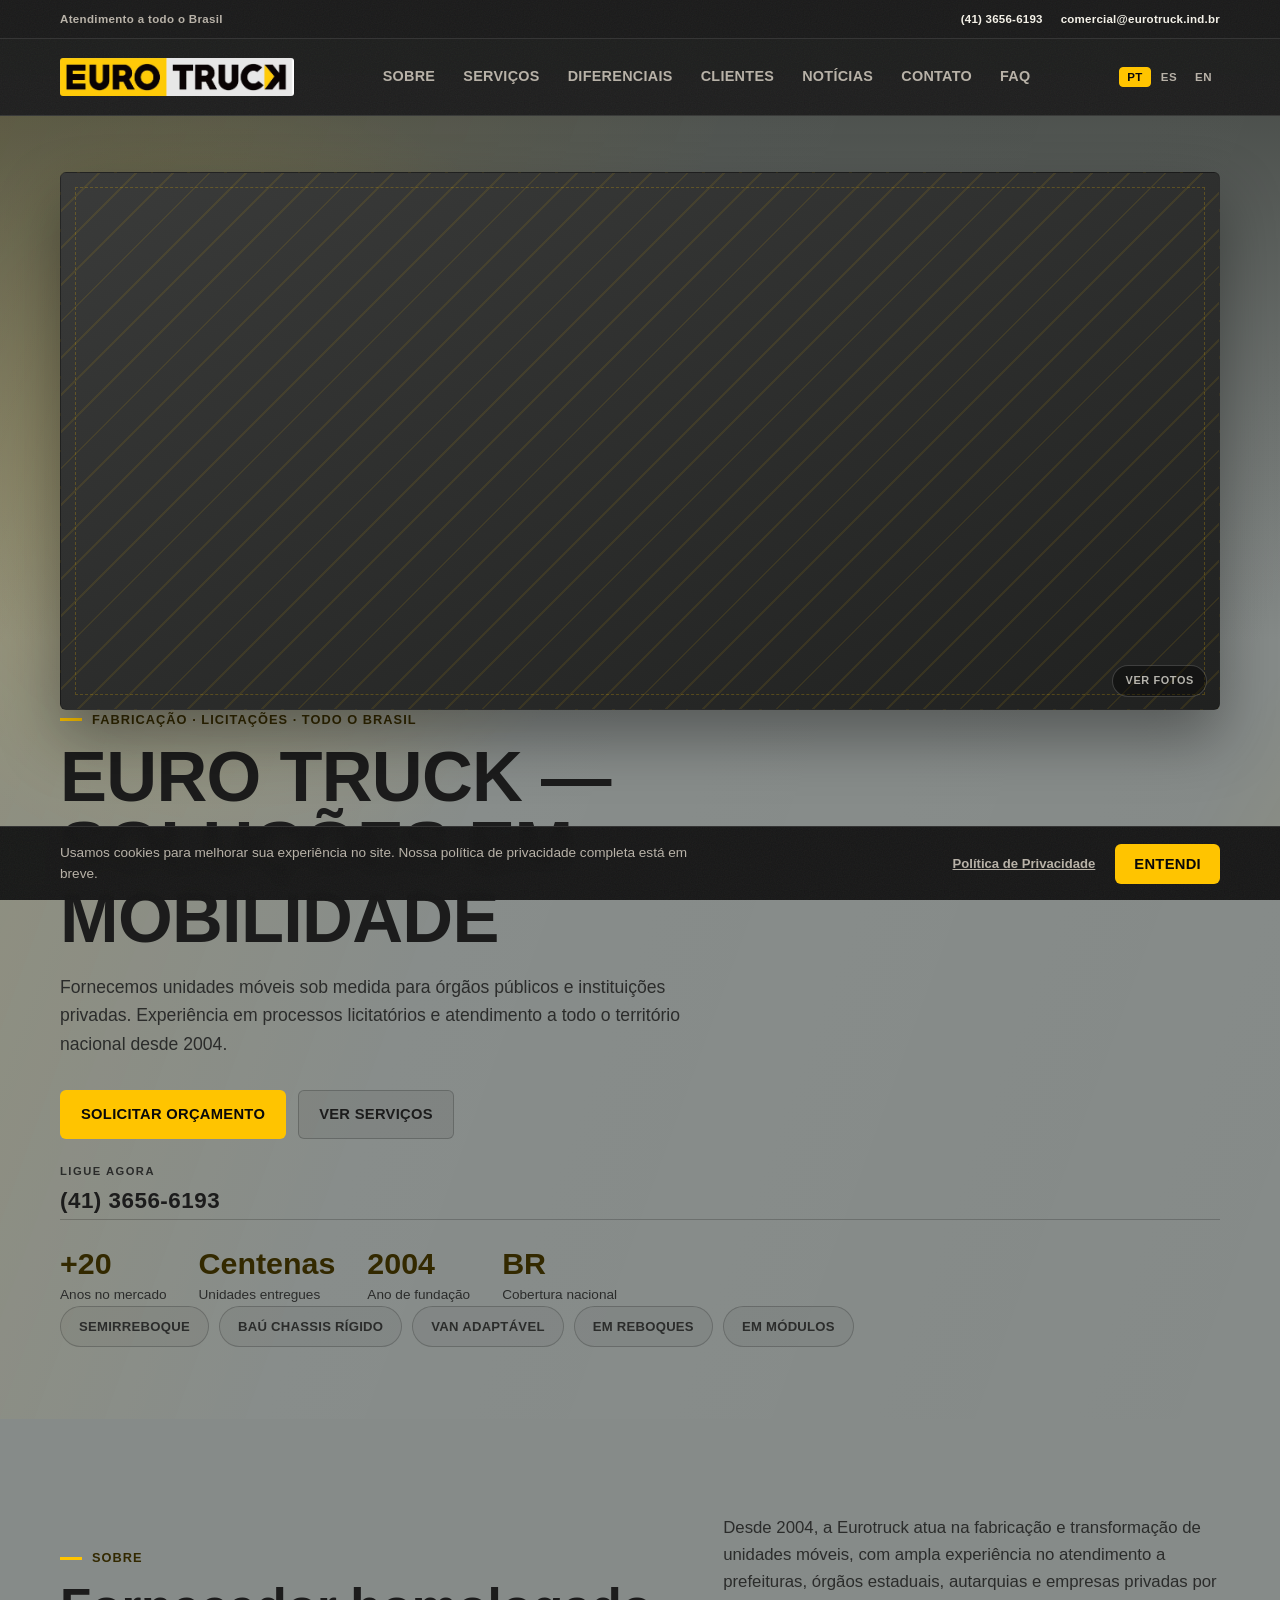
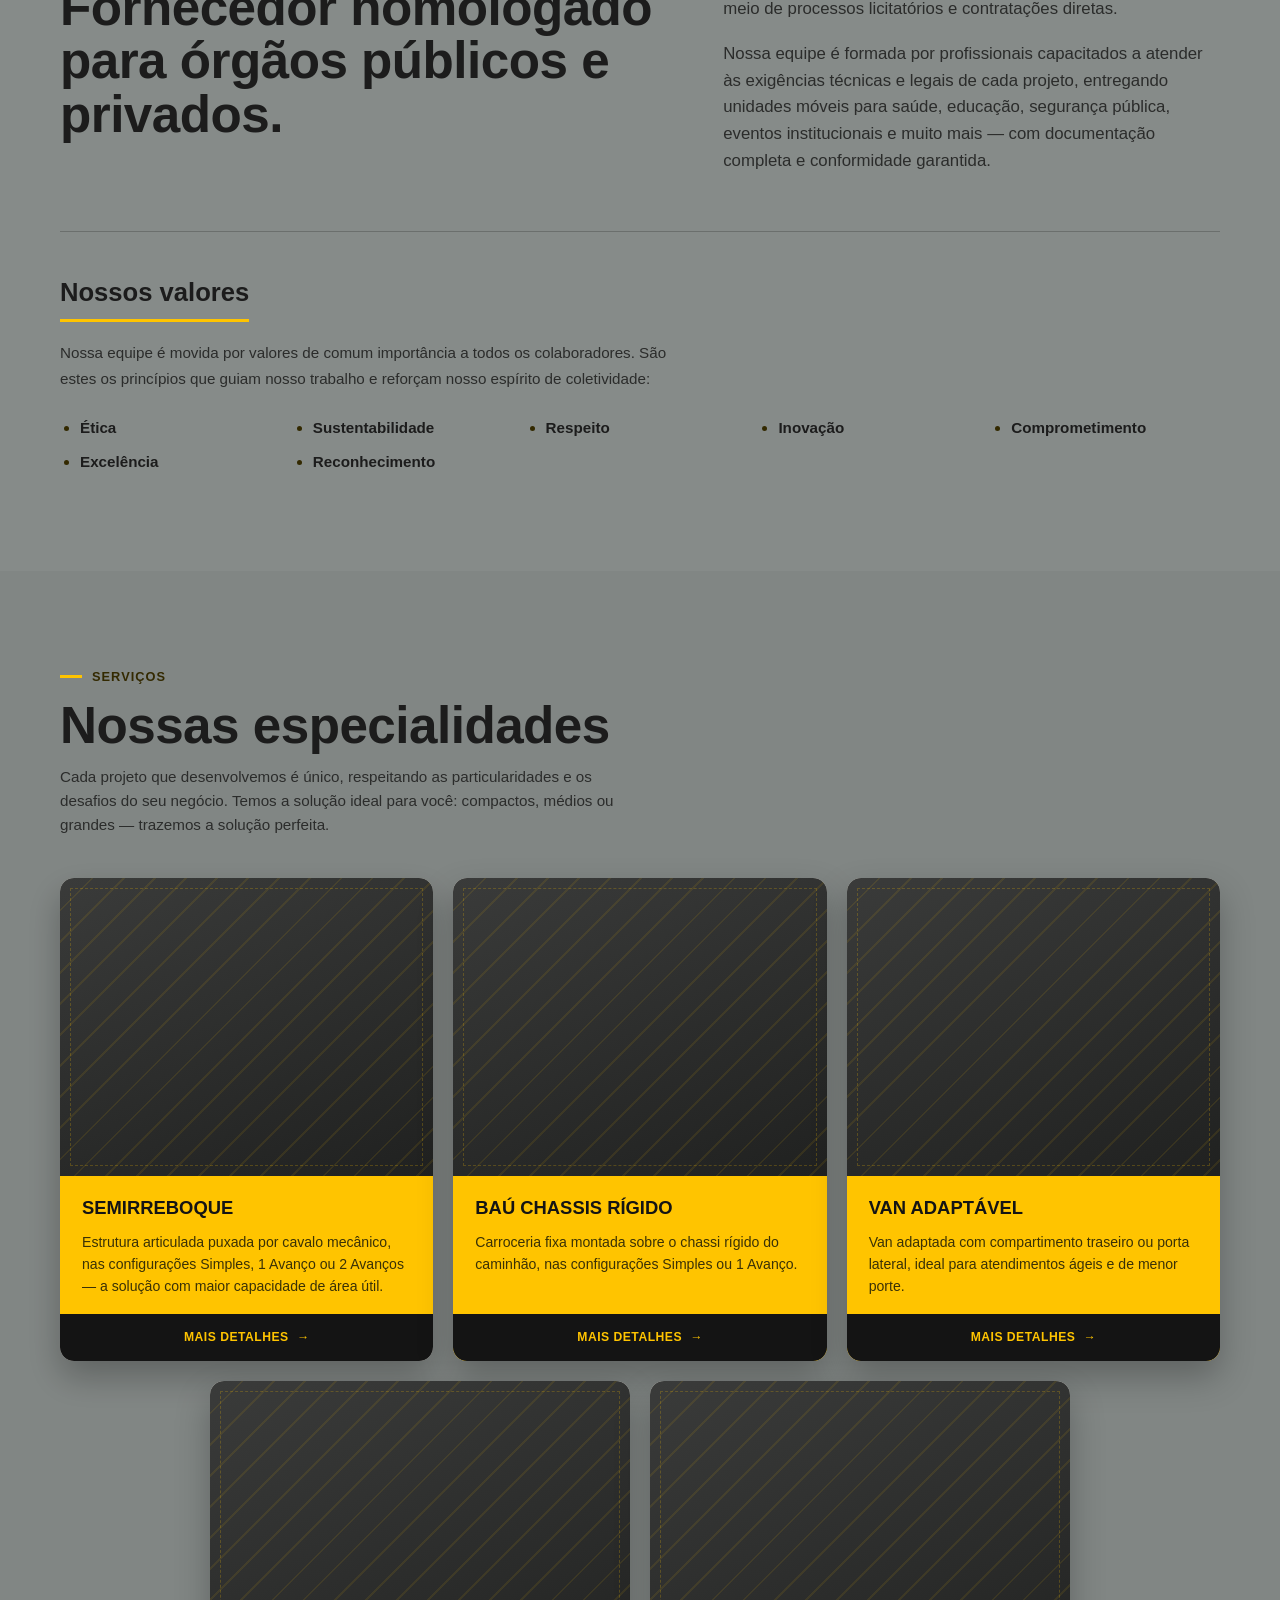
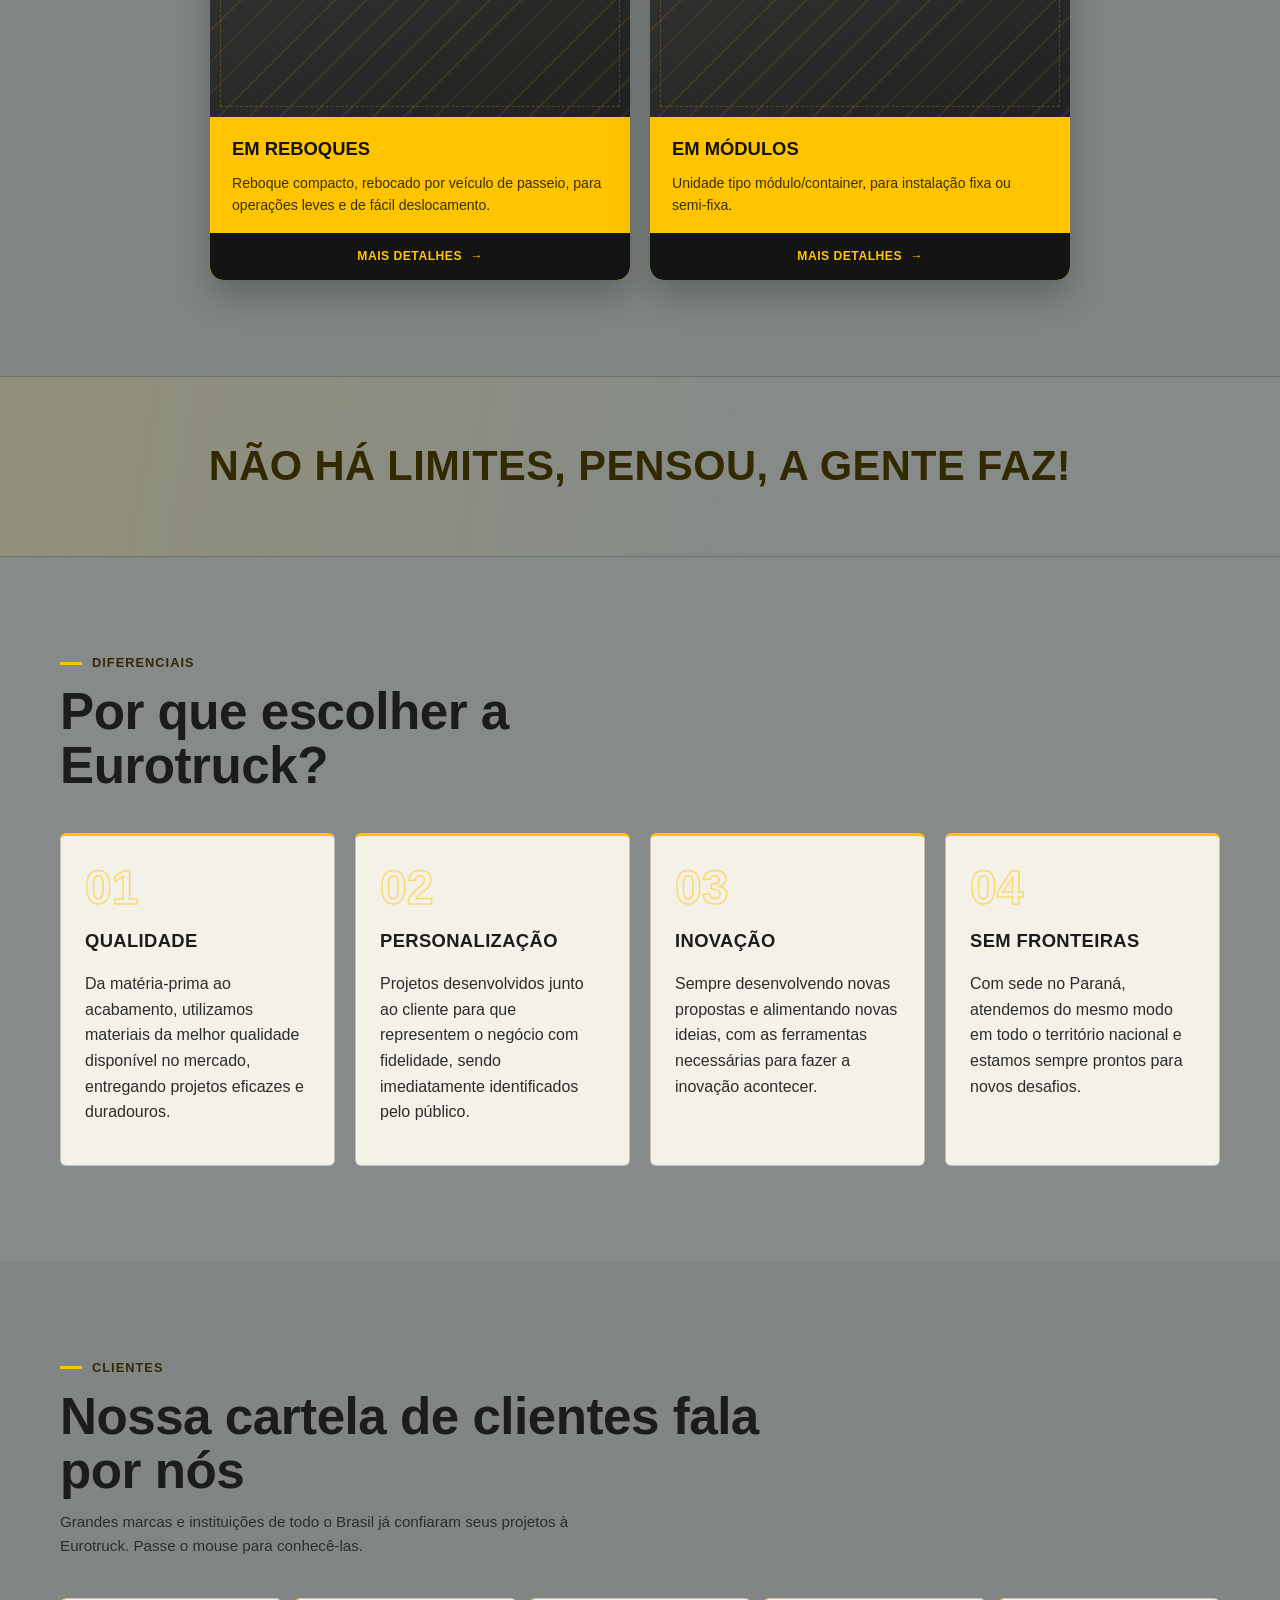
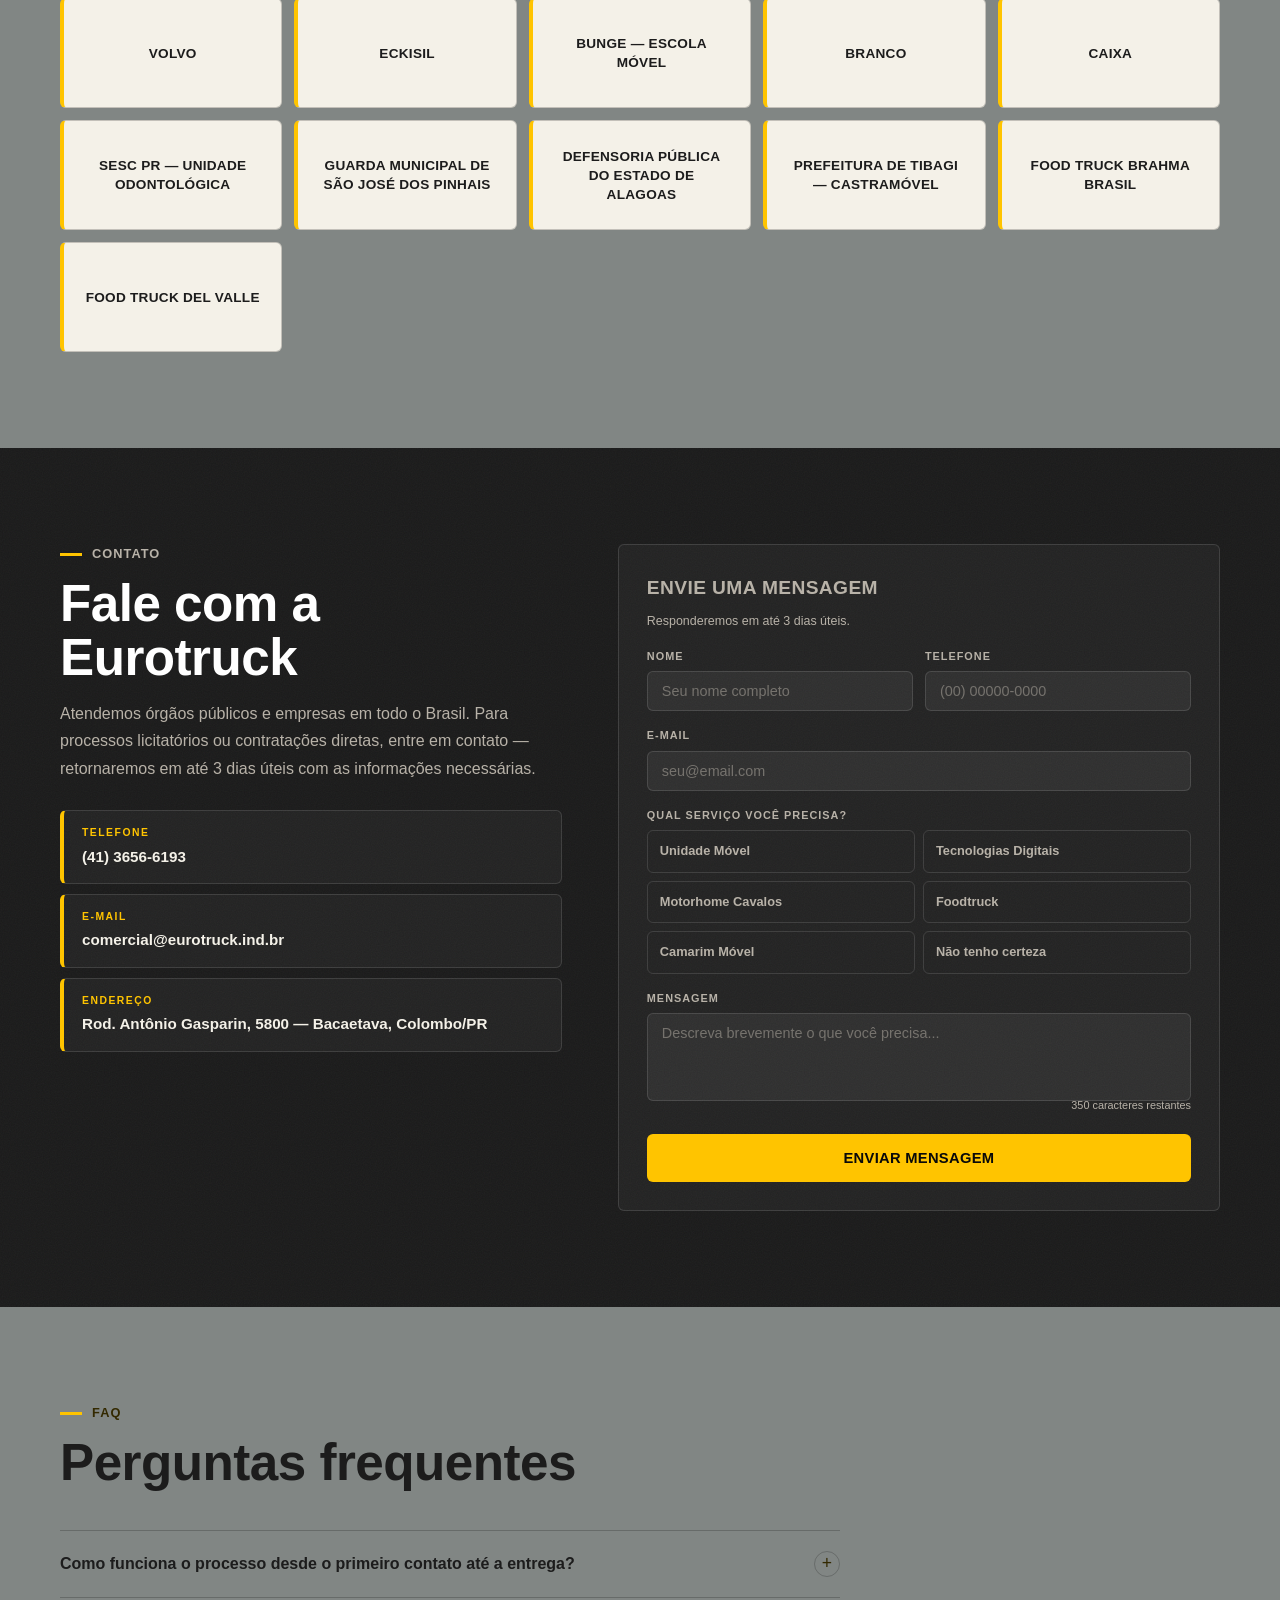
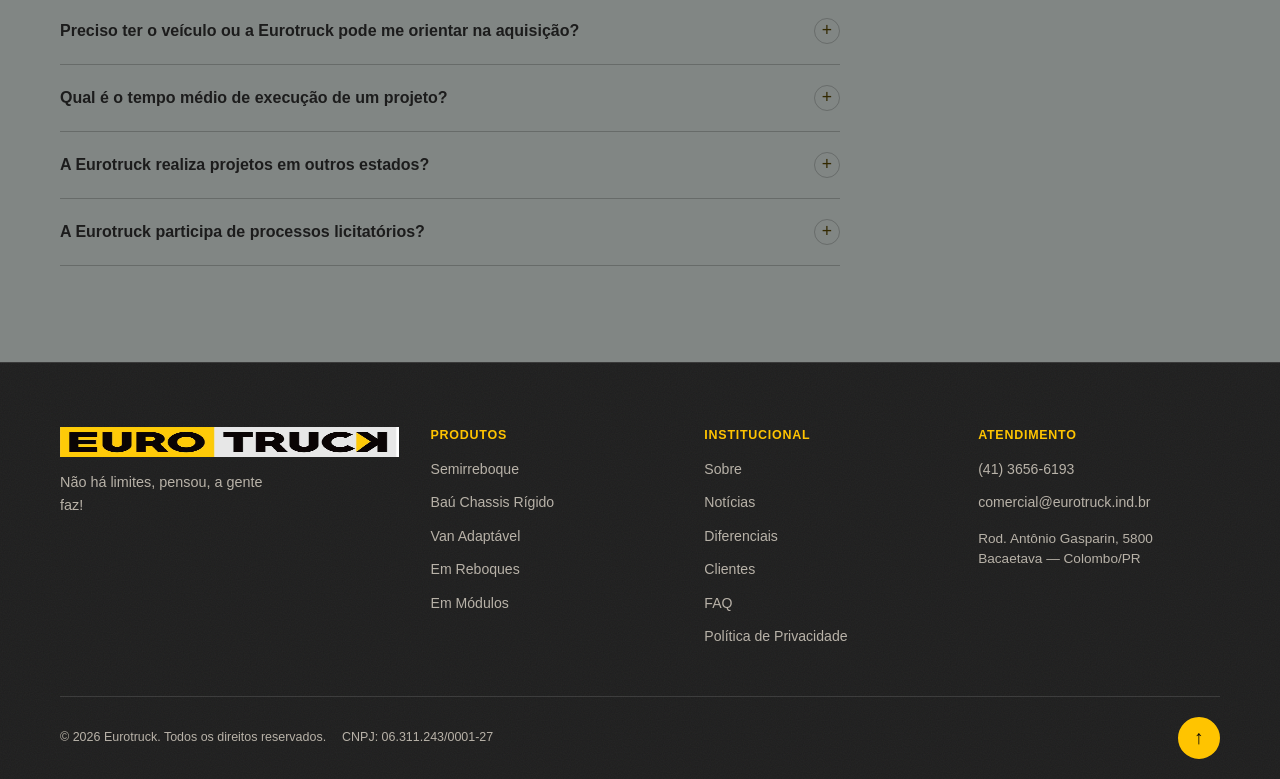
<file: index.html>
<!doctype html>
<html lang="pt-BR">
  <head>
    <meta charset="utf-8">
    <meta name="viewport" content="width=device-width, initial-scale=1">
    <meta name="description" content="Trabalhamos com fabricação e transformação de unidades móveis para todo o Brasil desde 2004. Conheça a Eurotruck.">
    <meta name="keywords" content="unidade móvel, implementos rodoviários, food truck, castramóvel, camarim móvel, motorhome cavalos, Colombo PR, Paraná">
    <meta name="theme-color" content="#ffc400">
    <meta name="robots" content="index, follow">
    <meta name="author" content="Eurotruck">

    <meta property="og:type" content="website">
    <meta property="og:locale" content="pt_BR">
    <meta property="og:site_name" content="Eurotruck">
    <meta property="og:title" content="Euro Truck | Soluções em Mobilidade">
    <meta property="og:description" content="Fabricação e transformação de unidades móveis para todo o Brasil desde 2004.">
    <meta property="og:url" content="https://eurotruck.ind.br/">
    <meta property="og:image" content="https://eurotruck.ind.br/assets/img/LogoSite/Logo%20Euro%20Truck.png">
    <meta property="og:image:alt" content="Logotipo da Euro Truck — Soluções em Mobilidade">
    <meta property="og:image:width" content="833">
    <meta property="og:image:height" content="584">

    <meta name="twitter:card" content="summary_large_image">
    <meta name="twitter:title" content="Euro Truck | Soluções em Mobilidade">
    <meta name="twitter:description" content="Fabricação e transformação de unidades móveis para todo o Brasil desde 2004.">
    <meta name="twitter:image" content="https://eurotruck.ind.br/assets/img/LogoSite/Logo%20Euro%20Truck.png">

    <title>Euro Truck | Soluções em Mobilidade</title>

    <link rel="canonical" href="https://eurotruck.ind.br/">
    <link rel="icon" href="assets/img/LogoSite/icon-192.png" type="image/png">
    <link rel="apple-touch-icon" href="assets/img/LogoSite/icon-192.png">
    <link rel="manifest" href="site.webmanifest">
    <link rel="stylesheet" href="assets/css/styles.css">

    <script type="application/ld+json">
      {
        "@context": "https://schema.org",
        "@type": "Organization",
        "name": "Eurotruck",
        "legalName": "Eurotruck — Soluções Em Mobilidade",
        "url": "https://eurotruck.ind.br/",
        "foundingDate": "2004",
        "description": "Fabricação e transformação de unidades móveis para todo o Brasil.",
        "logo": "https://eurotruck.ind.br/assets/img/LogoSite/logo%20euro%20impl.png",
        "email": "comercial@eurotruck.ind.br",
        "telephone": "+55 41 3656-6193",
        "address": {
          "@type": "PostalAddress",
          "streetAddress": "Rod. Antônio Gasparin, 5800",
          "addressLocality": "Colombo",
          "addressRegion": "PR",
          "postalCode": "83415-070",
          "addressCountry": "BR"
        }
      }
    </script>
  </head>
  <body>
    <a class="skip-link" href="#conteudo" data-i18n="skip_link">Pular para o conteúdo</a>

    <div class="topbar">
      <div class="container topbar-inner">
        <p class="topbar-tagline" data-i18n="topbar_tagline">Atendimento a todo o Brasil</p>
        <div class="topbar-contacts">
          <a class="topbar-contact" href="tel:+554136566193">(41) 3656-6193</a>
          <a class="topbar-contact" href="mailto:comercial@eurotruck.ind.br">comercial@eurotruck.ind.br</a>
        </div>
      </div>
    </div>

    <header class="site-header">
      <div class="container header-inner">
        <a class="brand" href="/" aria-label="Página inicial da Eurotruck">
          <img class="brand-logo" src="assets/img/LogoSite/Logotipo_EUROTRUCK.PNG" alt="Euro Truck — Soluções em Mobilidade" width="160" height="36">
        </a>

        <button class="menu-toggle" type="button" data-menu-toggle aria-expanded="false" aria-controls="menu-principal">
          <span class="menu-toggle-line" aria-hidden="true"></span>
          <span class="sr-only" data-i18n="menu_open">Abrir menu</span>
        </button>

        <nav class="site-nav" id="menu-principal" data-menu>
          <a href="#sobre" data-i18n="nav_sobre">Sobre</a>
          <a href="#servicos" data-i18n="nav_servicos">Serviços</a>
          <a href="#diferenciais" data-i18n="nav_diferenciais">Diferenciais</a>
          <a href="#clientes" data-i18n="nav_clientes">Clientes</a>
          <a href="noticias.html" data-i18n="nav_noticias">Notícias</a>
          <a href="#contato" data-i18n="nav_contato">Contato</a>
          <a href="#faq">FAQ</a>
        </nav>

        <div class="lang-switcher" aria-label="Selecionar idioma">
          <button class="lang-btn is-active" data-lang="pt" aria-label="Português">PT</button>
          <button class="lang-btn" data-lang="es" aria-label="Español">ES</button>
          <button class="lang-btn" data-lang="en" aria-label="English">EN</button>
        </div>
      </div>
    </header>

    <main id="conteudo">
      <section class="hero section">
        <div class="container">
          <!--
            Vitrine dos melhores trabalhos, no topo da página, pra chamar atenção
            de cara. Ainda são placeholders (nenhuma foto real foi inventada) —
            quando o cliente enviar as fotos, trocar cada "TODO: foto real" por
            uma tag <img>. O carrossel roda sozinho (CSS puro) e, ao clicar (ou
            Enter/Espaço via teclado), abre o álbum ampliado (main.js cuida disso
            lendo os .hero-showcase-slide de dentro do elemento com data-lightbox).
          -->
          <div class="hero-showcase" data-lightbox data-lightbox-title="Nossos melhores trabalhos" aria-label="Nossos melhores trabalhos — clique para ampliar">
            <div class="media-expand-hint" aria-hidden="true" data-i18n="lightbox_ver">Ver fotos</div>
            <!-- TODO: foto real do trabalho 1 -->
            <div class="hero-showcase-slide" style="--i:0"><em>01</em><span data-i18n="photo_soon">Foto em breve</span></div>
            <!-- TODO: foto real do trabalho 2 -->
            <div class="hero-showcase-slide" style="--i:1"><em>02</em><span data-i18n="photo_soon">Foto em breve</span></div>
            <!-- TODO: foto real do trabalho 3 -->
            <div class="hero-showcase-slide" style="--i:2"><em>03</em><span data-i18n="photo_soon">Foto em breve</span></div>
            <!-- TODO: foto real do trabalho 4 -->
            <div class="hero-showcase-slide" style="--i:3"><em>04</em><span data-i18n="photo_soon">Foto em breve</span></div>
            <!-- TODO: foto real do trabalho 5 -->
            <div class="hero-showcase-slide" style="--i:4"><em>05</em><span data-i18n="photo_soon">Foto em breve</span></div>
            <!-- TODO: foto real do trabalho 6 -->
            <div class="hero-showcase-slide" style="--i:5"><em>06</em><span data-i18n="photo_soon">Foto em breve</span></div>
          </div>

          <div class="hero-copy">
            <p class="eyebrow" data-i18n="eyebrow_hero">Fabricação · Licitações · Todo o Brasil</p>
            <h1 class="hero-title">Euro Truck — Soluções em Mobilidade</h1>
            <p class="hero-text" data-i18n="hero_text">
              Fornecemos unidades móveis sob medida para órgãos públicos e instituições privadas. Experiência em processos licitatórios e atendimento a todo o território nacional desde 2004.
            </p>
            <div class="hero-actions">
              <a class="button button-primary" href="#contato" data-i18n="btn_orcamento">Solicitar orçamento</a>
              <a class="button button-secondary" href="#servicos" data-i18n="btn_servicos">Ver serviços</a>
            </div>
            <a class="hero-phone" href="tel:+554136566193">
              <span class="hero-phone-label" data-i18n="phone_label">Ligue agora</span>
              <span class="hero-phone-number">(41) 3656-6193</span>
            </a>
          </div>

          <div class="hero-stats" aria-label="Resumo da empresa" data-i18n-aria="hero_panel_aria">
            <div>
              <span class="metric">+20</span>
              <span class="metric-label" data-i18n="metric_anos">Anos no mercado</span>
            </div>
            <div>
              <span class="metric" data-i18n="metric_centenas">Centenas</span>
              <span class="metric-label" data-i18n="metric_unidades">Unidades entregues</span>
            </div>
            <div>
              <span class="metric">2004</span>
              <span class="metric-label" data-i18n="metric_fundacao">Ano de fundação</span>
            </div>
            <div>
              <span class="metric">BR</span>
              <span class="metric-label" data-i18n="metric_cobertura">Cobertura nacional</span>
            </div>
          </div>

          <nav class="hero-quicklinks" aria-label="Atalhos para nossos serviços" data-i18n-aria="quicklinks_aria">
            <a class="quicklink-chip" href="solucao-semirreboque.html" data-i18n="sv1_title">Semirreboque</a>
            <a class="quicklink-chip" href="solucao-bau-chassis-rigido.html" data-i18n="sv2_title">Baú Chassis Rígido</a>
            <a class="quicklink-chip" href="solucao-van-adaptavel.html" data-i18n="sv3_title">Van Adaptável</a>
            <a class="quicklink-chip" href="solucao-reboques.html" data-i18n="sv4_title">Em Reboques</a>
            <a class="quicklink-chip" href="solucao-modulos.html" data-i18n="sv5_title">Em Módulos</a>
          </nav>
        </div>
      </section>

      <section class="section" id="sobre">
        <div class="container two-column">
          <div>
            <p class="eyebrow" data-i18n="eyebrow_sobre">Sobre</p>
            <h2 data-i18n="sobre_h2">Fornecedor homologado para órgãos públicos e privados.</h2>
          </div>
          <div class="content-block">
            <p data-i18n="sobre_p1">
              Desde 2004, a Eurotruck atua na fabricação e transformação de unidades móveis, com ampla experiência no atendimento a prefeituras, órgãos estaduais, autarquias e empresas privadas por meio de processos licitatórios e contratações diretas.
            </p>
            <p data-i18n="sobre_p2">
              Nossa equipe é formada por profissionais capacitados a atender às exigências técnicas e legais de cada projeto, entregando unidades móveis para saúde, educação, segurança pública, eventos institucionais e muito mais — com documentação completa e conformidade garantida.
            </p>
          </div>
        </div>

        <div class="container valores-block">
          <div class="valores-header">
            <h3 class="valores-title" data-i18n="valores_title">Nossos valores</h3>
            <p class="valores-desc" data-i18n="valores_desc">Nossa equipe é movida por valores de comum importância a todos os colaboradores. São estes os princípios que guiam nosso trabalho e reforçam nosso espírito de coletividade:</p>
          </div>
          <ul class="valores-list" role="list">
            <li data-i18n="val_etica">Ética</li>
            <li data-i18n="val_sustentabilidade">Sustentabilidade</li>
            <li data-i18n="val_respeito">Respeito</li>
            <li data-i18n="val_inovacao">Inovação</li>
            <li data-i18n="val_comprometimento">Comprometimento</li>
            <li data-i18n="val_excelencia">Excelência</li>
            <li data-i18n="val_reconhecimento">Reconhecimento</li>
          </ul>
        </div>
      </section>

      <section class="section section-muted" id="servicos">
        <div class="container">
          <div class="section-heading">
            <p class="eyebrow" data-i18n="eyebrow_servicos">Serviços</p>
            <h2 data-i18n="servicos_h2">Nossas especialidades</h2>
            <p class="section-desc" data-i18n="servicos_desc">Cada projeto que desenvolvemos é único, respeitando as particularidades e os desafios do seu negócio. Temos a solução ideal para você: compactos, médios ou grandes — trazemos a solução perfeita.</p>
          </div>

          <!--
            Cards organizados por TIPO DE ESTRUTURA do veículo (não mais por
            nome de projeto/cliente) — decisão do dono da empresa. "Semirreboque"
            reaproveita as fotos reais já publicadas de dois projetos desse mesmo
            tipo (SMART LAB/Senac e Tecnologias Digitais/Senai). Os outros 4 tipos
            ainda não têm foto real aprovada pro site — usam o mesmo padrão de
            placeholder "Foto em breve" já usado no resto do site (não inventar
            imagem). Cada card leva pra uma página própria (padrão já usado em
            Notícias) com a especificação técnica daquele tipo.
          -->
          <div class="card-grid">
            <article class="service-card service-card--gallery" id="sv-semirreboque">
              <div class="service-card-media">
                <!-- TODO: foto real do projeto 1 -->
                <span class="gallery-slide" style="--i:0"><em>01</em><span data-i18n="photo_soon">Foto em breve</span></span>
                <!-- TODO: foto real do projeto 2 -->
                <span class="gallery-slide" style="--i:1"><em>02</em><span data-i18n="photo_soon">Foto em breve</span></span>
                <!-- TODO: foto real do projeto 3 -->
                <span class="gallery-slide" style="--i:2"><em>03</em><span data-i18n="photo_soon">Foto em breve</span></span>
                <!-- TODO: foto real do projeto 4 -->
                <span class="gallery-slide" style="--i:3"><em>04</em><span data-i18n="photo_soon">Foto em breve</span></span>
                <!-- TODO: foto real do projeto 5 -->
                <span class="gallery-slide" style="--i:4"><em>05</em><span data-i18n="photo_soon">Foto em breve</span></span>
              </div>
              <div class="service-card-banner">
                <h3 data-i18n="sv1_title">Semirreboque</h3>
                <p data-i18n="sv1_desc">Estrutura articulada puxada por cavalo mecânico, nas configurações Simples, 1 Avanço ou 2 Avanços — a solução com maior capacidade de área útil.</p>
                <a href="solucao-semirreboque.html" class="service-card-cta">
                  <span data-i18n="btn_mais_detalhes">Mais detalhes</span>
                  <span aria-hidden="true">&rarr;</span>
                </a>
              </div>
            </article>

            <article class="service-card service-card--gallery" id="sv-bau-chassis-rigido">
              <div class="service-card-media">
                <!-- TODO: foto real do projeto 1 -->
                <span class="gallery-slide" style="--i:0"><em>01</em><span data-i18n="photo_soon">Foto em breve</span></span>
                <!-- TODO: foto real do projeto 2 -->
                <span class="gallery-slide" style="--i:1"><em>02</em><span data-i18n="photo_soon">Foto em breve</span></span>
                <!-- TODO: foto real do projeto 3 -->
                <span class="gallery-slide" style="--i:2"><em>03</em><span data-i18n="photo_soon">Foto em breve</span></span>
                <!-- TODO: foto real do projeto 4 -->
                <span class="gallery-slide" style="--i:3"><em>04</em><span data-i18n="photo_soon">Foto em breve</span></span>
                <!-- TODO: foto real do projeto 5 -->
                <span class="gallery-slide" style="--i:4"><em>05</em><span data-i18n="photo_soon">Foto em breve</span></span>
              </div>
              <div class="service-card-banner">
                <h3 data-i18n="sv2_title">Baú Chassis Rígido</h3>
                <p data-i18n="sv2_desc">Carroceria fixa montada sobre o chassi rígido do caminhão, nas configurações Simples ou 1 Avanço.</p>
                <a href="solucao-bau-chassis-rigido.html" class="service-card-cta">
                  <span data-i18n="btn_mais_detalhes">Mais detalhes</span>
                  <span aria-hidden="true">&rarr;</span>
                </a>
              </div>
            </article>

            <article class="service-card service-card--gallery" id="sv-van-adaptavel">
              <div class="service-card-media">
                <!-- TODO: foto real do projeto 1 -->
                <span class="gallery-slide" style="--i:0"><em>01</em><span data-i18n="photo_soon">Foto em breve</span></span>
                <!-- TODO: foto real do projeto 2 -->
                <span class="gallery-slide" style="--i:1"><em>02</em><span data-i18n="photo_soon">Foto em breve</span></span>
                <!-- TODO: foto real do projeto 3 -->
                <span class="gallery-slide" style="--i:2"><em>03</em><span data-i18n="photo_soon">Foto em breve</span></span>
                <!-- TODO: foto real do projeto 4 -->
                <span class="gallery-slide" style="--i:3"><em>04</em><span data-i18n="photo_soon">Foto em breve</span></span>
                <!-- TODO: foto real do projeto 5 -->
                <span class="gallery-slide" style="--i:4"><em>05</em><span data-i18n="photo_soon">Foto em breve</span></span>
              </div>
              <div class="service-card-banner">
                <h3 data-i18n="sv3_title">Van Adaptável</h3>
                <p data-i18n="sv3_desc">Van adaptada com compartimento traseiro ou porta lateral, ideal para atendimentos ágeis e de menor porte.</p>
                <a href="solucao-van-adaptavel.html" class="service-card-cta">
                  <span data-i18n="btn_mais_detalhes">Mais detalhes</span>
                  <span aria-hidden="true">&rarr;</span>
                </a>
              </div>
            </article>

            <article class="service-card service-card--gallery" id="sv-reboques">
              <div class="service-card-media">
                <!-- TODO: foto real do projeto 1 -->
                <span class="gallery-slide" style="--i:0"><em>01</em><span data-i18n="photo_soon">Foto em breve</span></span>
                <!-- TODO: foto real do projeto 2 -->
                <span class="gallery-slide" style="--i:1"><em>02</em><span data-i18n="photo_soon">Foto em breve</span></span>
                <!-- TODO: foto real do projeto 3 -->
                <span class="gallery-slide" style="--i:2"><em>03</em><span data-i18n="photo_soon">Foto em breve</span></span>
                <!-- TODO: foto real do projeto 4 -->
                <span class="gallery-slide" style="--i:3"><em>04</em><span data-i18n="photo_soon">Foto em breve</span></span>
                <!-- TODO: foto real do projeto 5 -->
                <span class="gallery-slide" style="--i:4"><em>05</em><span data-i18n="photo_soon">Foto em breve</span></span>
              </div>
              <div class="service-card-banner">
                <h3 data-i18n="sv4_title">Em Reboques</h3>
                <p data-i18n="sv4_desc">Reboque compacto, rebocado por veículo de passeio, para operações leves e de fácil deslocamento.</p>
                <a href="solucao-reboques.html" class="service-card-cta">
                  <span data-i18n="btn_mais_detalhes">Mais detalhes</span>
                  <span aria-hidden="true">&rarr;</span>
                </a>
              </div>
            </article>

            <article class="service-card service-card--gallery" id="sv-modulos">
              <div class="service-card-media">
                <!-- TODO: foto real do projeto 1 -->
                <span class="gallery-slide" style="--i:0"><em>01</em><span data-i18n="photo_soon">Foto em breve</span></span>
                <!-- TODO: foto real do projeto 2 -->
                <span class="gallery-slide" style="--i:1"><em>02</em><span data-i18n="photo_soon">Foto em breve</span></span>
                <!-- TODO: foto real do projeto 3 -->
                <span class="gallery-slide" style="--i:2"><em>03</em><span data-i18n="photo_soon">Foto em breve</span></span>
                <!-- TODO: foto real do projeto 4 -->
                <span class="gallery-slide" style="--i:3"><em>04</em><span data-i18n="photo_soon">Foto em breve</span></span>
                <!-- TODO: foto real do projeto 5 -->
                <span class="gallery-slide" style="--i:4"><em>05</em><span data-i18n="photo_soon">Foto em breve</span></span>
              </div>
              <div class="service-card-banner">
                <h3 data-i18n="sv5_title">Em Módulos</h3>
                <p data-i18n="sv5_desc">Unidade tipo módulo/container, para instalação fixa ou semi-fixa.</p>
                <a href="solucao-modulos.html" class="service-card-cta">
                  <span data-i18n="btn_mais_detalhes">Mais detalhes</span>
                  <span aria-hidden="true">&rarr;</span>
                </a>
              </div>
            </article>
          </div>
        </div>
      </section>

      <section class="signature">
        <div class="container">
          <p class="signature-text" data-i18n="footer_tagline">Não há limites, pensou, a gente faz!</p>
        </div>
      </section>

      <section class="section" id="diferenciais">
        <div class="container">
          <div class="section-heading">
            <p class="eyebrow" data-i18n="eyebrow_diferenciais">Diferenciais</p>
            <h2 data-i18n="dif_h2">Por que escolher a Eurotruck?</h2>
          </div>

          <ol class="steps" role="list">
            <li>
              <span>01</span>
              <strong data-i18n="dif1_title">Qualidade</strong>
              <p data-i18n="dif1_desc">Da matéria-prima ao acabamento, utilizamos materiais da melhor qualidade disponível no mercado, entregando projetos eficazes e duradouros.</p>
            </li>
            <li>
              <span>02</span>
              <strong data-i18n="dif2_title">Personalização</strong>
              <p data-i18n="dif2_desc">Projetos desenvolvidos junto ao cliente para que representem o negócio com fidelidade, sendo imediatamente identificados pelo público.</p>
            </li>
            <li>
              <span>03</span>
              <strong data-i18n="dif3_title">Inovação</strong>
              <p data-i18n="dif3_desc">Sempre desenvolvendo novas propostas e alimentando novas ideias, com as ferramentas necessárias para fazer a inovação acontecer.</p>
            </li>
            <li>
              <span>04</span>
              <strong data-i18n="dif4_title">Sem Fronteiras</strong>
              <p data-i18n="dif4_desc">Com sede no Paraná, atendemos do mesmo modo em todo o território nacional e estamos sempre prontos para novos desafios.</p>
            </li>
          </ol>
        </div>
      </section>

      <section class="section section-muted" id="clientes">
        <div class="container">
          <div class="section-heading">
            <p class="eyebrow" data-i18n="eyebrow_clientes">Clientes</p>
            <h2 data-i18n="clientes_h2">Nossa cartela de clientes fala por nós</h2>
            <p class="section-desc" data-i18n="clientes_desc">Grandes marcas e instituições de todo o Brasil já confiaram seus projetos à Eurotruck. Passe o mouse para conhecê-las.</p>
          </div>
          <ul class="client-grid" role="list">
            <li class="client-card">
              <img class="client-logo" src="assets/img/LogosMarcas/volvo.png" alt="Logo Volvo" loading="lazy">
              <span class="client-name">Volvo</span>
            </li>
            <li class="client-card">
              <img class="client-logo" src="assets/img/LogosMarcas/eckisil.png" alt="Logo Eckisil" loading="lazy">
              <span class="client-name">Eckisil</span>
            </li>
            <li class="client-card">
              <img class="client-logo" src="assets/img/LogosMarcas/bunge.png" alt="Logo Bunge" loading="lazy">
              <span class="client-name">Bunge — Escola Móvel</span>
            </li>
            <li class="client-card">
              <img class="client-logo" src="assets/img/LogosMarcas/branco.png" alt="Logo Branco" loading="lazy">
              <span class="client-name">Branco</span>
            </li>
            <li class="client-card">
              <img class="client-logo" src="assets/img/LogosMarcas/caixa.png" alt="Logo Caixa" loading="lazy">
              <span class="client-name">Caixa</span>
            </li>
            <li class="client-card">
              <img class="client-logo" src="assets/img/LogosMarcas/sesc.png" alt="Logo SESC PR" loading="lazy">
              <span class="client-name">SESC PR — Unidade Odontológica</span>
            </li>
            <li class="client-card">
              <img class="client-logo" src="assets/img/LogosMarcas/guarda-sjp.png" alt="Logo Guarda Municipal de São José dos Pinhais" loading="lazy">
              <span class="client-name">Guarda Municipal de São José dos Pinhais</span>
            </li>
            <li class="client-card">
              <img class="client-logo" src="assets/img/LogosMarcas/defensoria-al.png" alt="Logo Defensoria Pública de Alagoas" loading="lazy">
              <span class="client-name">Defensoria Pública do Estado de Alagoas</span>
            </li>
            <li class="client-card">
              <img class="client-logo" src="assets/img/LogosMarcas/prefeitura-tibagi.png" alt="Logo Prefeitura de Tibagi" loading="lazy">
              <span class="client-name">Prefeitura de Tibagi — Castramóvel</span>
            </li>
            <li class="client-card">
              <img class="client-logo" src="assets/img/LogosMarcas/brahma.png" alt="Logo Food Truck Brahma Brasil" loading="lazy">
              <span class="client-name">Food Truck Brahma Brasil</span>
            </li>
            <li class="client-card">
              <img class="client-logo" src="assets/img/LogosMarcas/del-valle.png" alt="Logo Food Truck Del Valle" loading="lazy">
              <span class="client-name">Food Truck Del Valle</span>
            </li>
          </ul>
        </div>
      </section>

      <section class="section contact-section" id="contato">
        <div class="container contact-grid">

          <div class="contact-info">
            <p class="eyebrow" data-i18n="eyebrow_contato">Contato</p>
            <h2 data-i18n-html="contato_h2">Fale com a<br>Eurotruck</h2>
            <p class="contact-desc" data-i18n="contato_desc">
              Atendemos órgãos públicos e empresas em todo o Brasil. Para processos licitatórios ou contratações diretas, entre em contato — retornaremos em até 3 dias úteis com as informações necessárias.
            </p>

            <div class="contact-items">
              <a class="contact-item" href="tel:+554136566193">
                <span class="contact-item-label" data-i18n="contact_telefone">Telefone</span>
                <span class="contact-item-value">(41) 3656-6193</span>
              </a>
              <a class="contact-item" href="mailto:comercial@eurotruck.ind.br">
                <span class="contact-item-label" data-i18n="contact_email">E-mail</span>
                <span class="contact-item-value">comercial@eurotruck.ind.br</span>
              </a>
              <a class="contact-item" href="https://www.google.com/maps/search/?api=1&query=Rod.+Ant%C3%B4nio+Gasparin,+5800,+Bacaetava,+Colombo,+PR" target="_blank" rel="noopener noreferrer" aria-label="Endereço da Eurotruck (abre no Google Maps em nova aba)">
                <span class="contact-item-label" data-i18n="contact_endereco">Endereço</span>
                <span class="contact-item-value">Rod. Antônio Gasparin, 5800 — Bacaetava, Colombo/PR</span>
              </a>
            </div>
          </div>

          <form class="contact-form" id="contato-form" name="contato-eurotruck" method="POST" action="/contato.php">
            <p hidden><label>Não preencha: <input name="bot-field" tabindex="-1" autocomplete="off"></label></p>

            <p class="form-title" data-i18n="form_title">Envie uma mensagem</p>
            <p class="form-subtitle" data-i18n="form_subtitle">Responderemos em até 3 dias úteis.</p>

            <div class="form-row">
              <div class="form-group">
                <label for="nome" data-i18n="label_nome">Nome</label>
                <input type="text" id="nome" name="nome" placeholder="Seu nome completo" data-i18n-placeholder="placeholder_nome" required>
              </div>
              <div class="form-group">
                <label for="telefone" data-i18n="label_telefone">Telefone</label>
                <input type="tel" id="telefone" name="telefone" placeholder="(00) 00000-0000" data-i18n-placeholder="placeholder_tel">
              </div>
            </div>

            <div class="form-group">
              <label for="email" data-i18n="label_email">E-mail</label>
              <input type="email" id="email" name="email" placeholder="seu@email.com" data-i18n-placeholder="placeholder_email" required>
            </div>

            <div class="form-group">
              <label data-i18n="form_servico_label">Qual serviço você precisa?</label>
              <div class="service-options">
                <label class="service-option">
                  <input type="radio" name="servico" value="Unidade Móvel">
                  <span data-i18n="sv_unidade">Unidade Móvel</span>
                </label>
                <label class="service-option">
                  <input type="radio" name="servico" value="Tecnologias Digitais">
                  <span data-i18n="sv_tecdigitais">Tecnologias Digitais</span>
                </label>
                <label class="service-option">
                  <input type="radio" name="servico" value="Motorhome Cavalos">
                  <span data-i18n="sv_motorhome">Motorhome Cavalos</span>
                </label>
                <label class="service-option">
                  <input type="radio" name="servico" value="Foodtruck">
                  <span data-i18n="sv_food">Foodtruck</span>
                </label>
                <label class="service-option">
                  <input type="radio" name="servico" value="Camarim Móvel">
                  <span data-i18n="sv_camarim">Camarim Móvel</span>
                </label>
                <label class="service-option">
                  <input type="radio" name="servico" value="Não tenho certeza">
                  <span data-i18n="sv_nao_sei">Não tenho certeza</span>
                </label>
              </div>
            </div>

            <div class="form-group">
              <label for="mensagem" data-i18n="label_mensagem">Mensagem</label>
              <textarea id="mensagem" name="mensagem" rows="4" maxlength="350" placeholder="Descreva brevemente o que você precisa..." data-i18n-placeholder="placeholder_msg"></textarea>
              <span class="char-counter"><span data-char-count>350</span> <span data-i18n="chars_remaining">caracteres restantes</span></span>
            </div>

            <button type="submit" class="button button-primary form-submit" data-i18n="btn_enviar">Enviar mensagem</button>
            <p class="form-status" data-form-status role="status" aria-live="polite" hidden></p>
          </form>

        </div>
      </section>

      <section class="section section-muted" id="faq">
        <div class="container">
          <div class="section-heading">
            <p class="eyebrow" data-i18n="eyebrow_faq">FAQ</p>
            <h2 data-i18n="faq_h2">Perguntas frequentes</h2>
          </div>

          <div class="faq-list">
            <details class="faq-item">
              <summary class="faq-question"><span data-i18n="faq1_q">Como funciona o processo desde o primeiro contato até a entrega?</span> <span class="faq-icon" aria-hidden="true"></span></summary>
              <p class="faq-answer" data-i18n="faq1_a">Após o contato inicial, nossa equipe agenda uma conversa para entender sua necessidade. Em seguida, elaboramos uma proposta com layout, especificações e prazo. Com a aprovação, iniciamos a fabricação e acompanhamos cada etapa até a entrega final.</p>
            </details>

            <details class="faq-item">
              <summary class="faq-question"><span data-i18n="faq2_q">Preciso ter o veículo ou a Eurotruck pode me orientar na aquisição?</span> <span class="faq-icon" aria-hidden="true"></span></summary>
              <p class="faq-answer" data-i18n="faq2_a">Trabalhamos das duas formas. Você pode trazer seu próprio veículo para transformação ou nos consultar antes da compra — nossa equipe orienta sobre as melhores opções de chassi, ano e configuração para cada tipo de projeto.</p>
            </details>

            <details class="faq-item">
              <summary class="faq-question"><span data-i18n="faq3_q">Qual é o tempo médio de execução de um projeto?</span> <span class="faq-icon" aria-hidden="true"></span></summary>
              <p class="faq-answer" data-i18n="faq3_a">O prazo varia conforme a complexidade e as especificações de cada projeto. Após alinhamento e aprovação da proposta, apresentamos um cronograma detalhado. De forma geral, projetos simples ficam prontos entre 30 e 90 dias.</p>
            </details>

            <details class="faq-item">
              <summary class="faq-question"><span data-i18n="faq4_q">A Eurotruck realiza projetos em outros estados?</span> <span class="faq-icon" aria-hidden="true"></span></summary>
              <p class="faq-answer" data-i18n="faq4_a">Sim, atendemos todo o território nacional. Nossa fábrica fica em Colombo/PR, mas já entregamos unidades móveis para clientes em diversas regiões do Brasil — da região Sul ao Nordeste.</p>
            </details>

            <details class="faq-item">
              <summary class="faq-question"><span data-i18n="faq5_q">A Eurotruck participa de processos licitatórios?</span> <span class="faq-icon" aria-hidden="true"></span></summary>
              <p class="faq-answer" data-i18n="faq5_a">Sim. Atendemos prefeituras, órgãos estaduais, autarquias e demais entidades públicas por meio de processos licitatórios e contratações diretas. Nossa documentação fiscal e técnica está regularizada. Entre em contato para receber nossa ficha técnica e demais informações necessárias ao processo.</p>
            </details>
          </div>
        </div>
      </section>
    </main>

    <!--
      Lightbox único, reutilizado por todos os gatilhos [data-lightbox]
      (vitrine do hero + cards de serviço). Lógica em assets/js/main.js.
    -->
    <dialog class="lightbox" id="lightbox" aria-label="Álbum de fotos">
      <div class="lightbox-header">
        <p class="lightbox-title"></p>
        <button type="button" class="lightbox-close" data-lightbox-close data-i18n-aria="lightbox_fechar" aria-label="Fechar">
          <span aria-hidden="true">&times;</span>
        </button>
      </div>
      <div class="lightbox-stage" data-lightbox-stage></div>
      <div class="lightbox-footer">
        <button type="button" class="lightbox-nav" data-lightbox-prev data-i18n-aria="lightbox_anterior" aria-label="Foto anterior">
          <span aria-hidden="true">&larr;</span>
        </button>
        <span class="lightbox-counter" data-lightbox-counter></span>
        <button type="button" class="lightbox-nav" data-lightbox-next data-i18n-aria="lightbox_proxima" aria-label="Próxima foto">
          <span aria-hidden="true">&rarr;</span>
        </button>
      </div>
    </dialog>

    <footer class="site-footer">
      <div class="container footer-grid">
        <div class="footer-brand">
          <img class="footer-logo" src="assets/img/LogoSite/Logotipo_EUROTRUCK.PNG" alt="Euro Truck — Soluções em Mobilidade" width="150" height="34">
          <p class="footer-tagline" data-i18n="footer_tagline">Não há limites, pensou, a gente faz!</p>
        </div>

        <nav class="footer-col" aria-label="Produtos">
          <h3 class="footer-col-title" data-i18n="footer_col_produtos">Produtos</h3>
          <a href="solucao-semirreboque.html" data-i18n="sv1_title">Semirreboque</a>
          <a href="solucao-bau-chassis-rigido.html" data-i18n="sv2_title">Baú Chassis Rígido</a>
          <a href="solucao-van-adaptavel.html" data-i18n="sv3_title">Van Adaptável</a>
          <a href="solucao-reboques.html" data-i18n="sv4_title">Em Reboques</a>
          <a href="solucao-modulos.html" data-i18n="sv5_title">Em Módulos</a>
        </nav>

        <nav class="footer-col" aria-label="Institucional">
          <h3 class="footer-col-title" data-i18n="footer_col_institucional">Institucional</h3>
          <a href="#sobre" data-i18n="nav_sobre">Sobre</a>
          <a href="noticias.html" data-i18n="nav_noticias">Notícias</a>
          <a href="#diferenciais" data-i18n="nav_diferenciais">Diferenciais</a>
          <a href="#clientes" data-i18n="nav_clientes">Clientes</a>
          <a href="#faq">FAQ</a>
          <a href="privacidade.html" data-i18n="footer_privacidade">Política de Privacidade</a>
        </nav>

        <div class="footer-col">
          <h3 class="footer-col-title" data-i18n="footer_col_atendimento">Atendimento</h3>
          <a href="tel:+554136566193">(41) 3656-6193</a>
          <a href="mailto:comercial@eurotruck.ind.br">comercial@eurotruck.ind.br</a>
          <p class="footer-address">Rod. Antônio Gasparin, 5800<br>Bacaetava — Colombo/PR</p>
        </div>

        <!--
          Selos de certificação (ex.: ISO 9001) — aguardando o cliente enviar os
          dados/arquivos oficiais. Não exibir nada aqui até a informação chegar.
          <div class="footer-col footer-certifications">
            <h3 class="footer-col-title">Certificações</h3>
          </div>
        -->
      </div>

      <div class="container footer-bottom">
        <p class="footer-copy">&copy; <span data-year></span> <span data-i18n="footer_copy">Eurotruck. Todos os direitos reservados.</span></p>
        <p class="footer-cnpj">CNPJ: 06.311.243/0001-27</p>
        <a class="back-to-top" href="#conteudo" aria-label="Voltar ao início" data-i18n-aria="back_to_top_aria">
          <span aria-hidden="true">↑</span>
        </a>
      </div>
    </footer>

    <!--
      Aviso de cookies/LGPD — estrutura pronta, aguardando o texto jurídico
      definitivo da política de privacidade (ver privacidade.html). Lógica de
      mostrar/esconder e "lembrar que o visitante já aceitou" em main.js.
    -->
    <div class="cookie-banner" id="cookie-banner" role="region" aria-label="Aviso de cookies" hidden>
      <div class="container cookie-banner-inner">
        <p data-i18n="cookie_texto">Usamos cookies para melhorar sua experiência no site. Nossa política de privacidade completa está em breve.</p>
        <div class="cookie-banner-actions">
          <a href="privacidade.html" data-i18n="footer_privacidade">Política de Privacidade</a>
          <button type="button" id="cookie-accept" class="button button-primary" data-i18n="cookie_aceitar">Entendi</button>
        </div>
      </div>
    </div>

    <script src="assets/js/i18n.js" defer></script>
    <script src="assets/js/main.js" defer></script>
  </body>
</html>
</file>
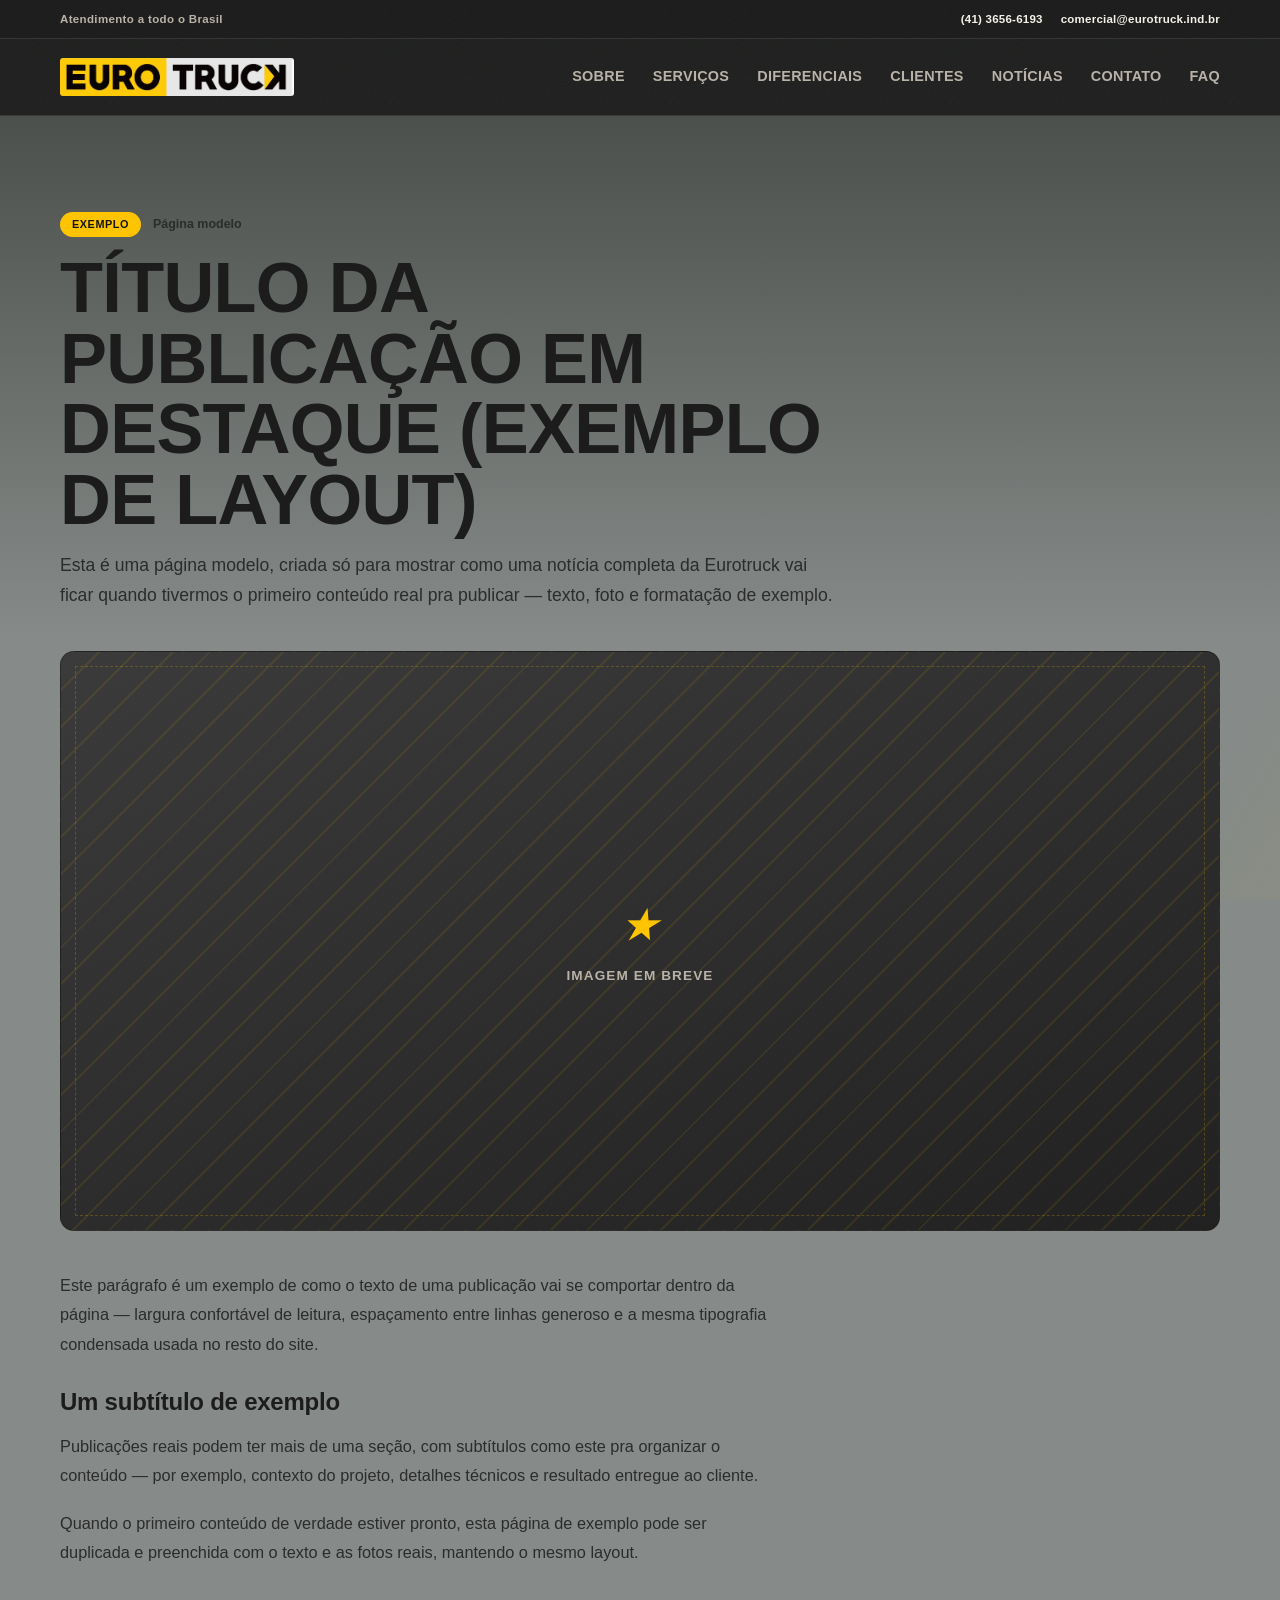
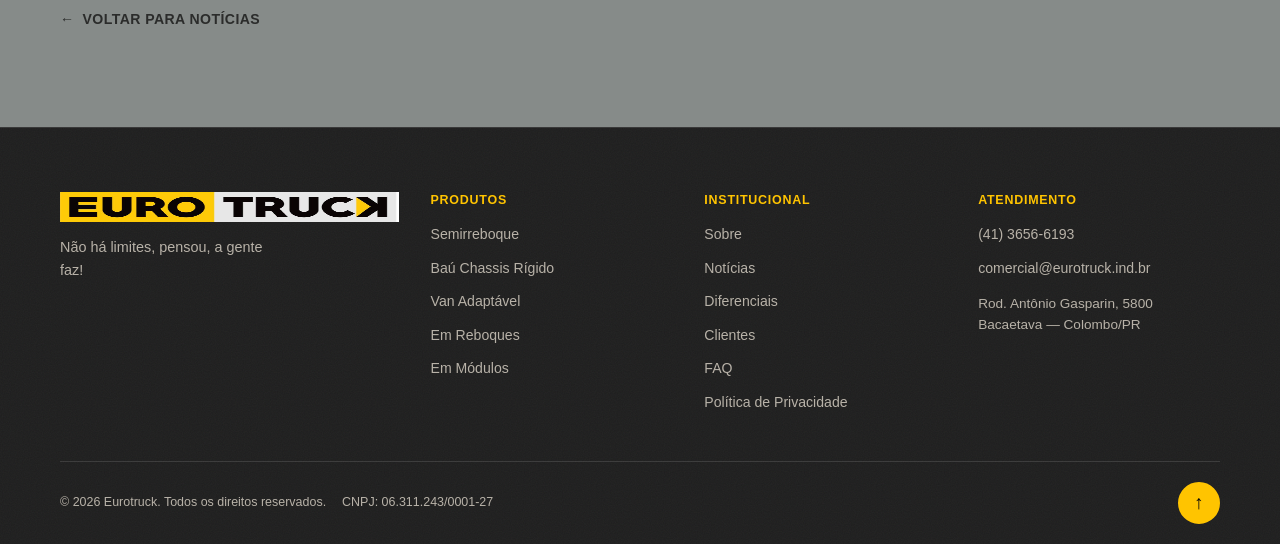
<file: noticia-exemplo.html>
<!doctype html>
<html lang="pt-BR">
  <head>
    <meta charset="utf-8">
    <meta name="viewport" content="width=device-width, initial-scale=1">
    <meta name="description" content="Página modelo de publicação — exemplo de layout para a seção de notícias da Eurotruck.">
    <meta name="theme-color" content="#ffc400">
    <!-- Página modelo/exemplo, não é conteúdo real — não indexar. -->
    <meta name="robots" content="noindex, nofollow">
    <title>Exemplo de publicação | Euro Truck</title>
    <link rel="icon" href="assets/img/LogoSite/icon-192.png" type="image/png">
    <link rel="apple-touch-icon" href="assets/img/LogoSite/icon-192.png">
    <link rel="manifest" href="site.webmanifest">
    <link rel="stylesheet" href="assets/css/styles.css">
  </head>
  <body>
    <a class="skip-link" href="#conteudo">Pular para o conteúdo</a>

    <div class="topbar">
      <div class="container topbar-inner">
        <p class="topbar-tagline">Atendimento a todo o Brasil</p>
        <div class="topbar-contacts">
          <a class="topbar-contact" href="tel:+554136566193">(41) 3656-6193</a>
          <a class="topbar-contact" href="mailto:comercial@eurotruck.ind.br">comercial@eurotruck.ind.br</a>
        </div>
      </div>
    </div>

    <header class="site-header">
      <div class="container header-inner">
        <a class="brand" href="/" aria-label="Página inicial da Eurotruck">
          <img class="brand-logo" src="assets/img/LogoSite/Logotipo_EUROTRUCK.PNG" alt="Euro Truck — Soluções em Mobilidade" width="160" height="36">
        </a>

        <button class="menu-toggle" type="button" data-menu-toggle aria-expanded="false" aria-controls="menu-principal">
          <span class="menu-toggle-line" aria-hidden="true"></span>
          <span class="sr-only">Abrir menu</span>
        </button>

        <nav class="site-nav" id="menu-principal" data-menu>
          <a href="/#sobre">Sobre</a>
          <a href="/#servicos">Serviços</a>
          <a href="/#diferenciais">Diferenciais</a>
          <a href="/#clientes">Clientes</a>
          <a href="noticias.html">Notícias</a>
          <a href="/#contato">Contato</a>
          <a href="/#faq">FAQ</a>
        </nav>
      </div>
    </header>

    <main id="conteudo">
      <section class="section">
        <div class="container">
          <div class="post-header">
            <div class="post-meta">
              <span class="news-tag">Exemplo</span>
              <span class="news-date">Página modelo</span>
            </div>
            <h1 class="post-title">Título da publicação em destaque (exemplo de layout)</h1>
            <p class="post-lead">
              Esta é uma página modelo, criada só para mostrar como uma notícia completa da Eurotruck vai ficar
              quando tivermos o primeiro conteúdo real pra publicar — texto, foto e formatação de exemplo.
            </p>
          </div>

          <div class="post-media">
            <span class="post-media-placeholder"><em style="font-family:var(--font-base); font-size:2.4rem; color:var(--color-primary);">★</em>Imagem em breve</span>
          </div>

          <div class="post-body">
            <p>
              Este parágrafo é um exemplo de como o texto de uma publicação vai se comportar dentro da página —
              largura confortável de leitura, espaçamento entre linhas generoso e a mesma tipografia condensada
              usada no resto do site.
            </p>
            <h2>Um subtítulo de exemplo</h2>
            <p>
              Publicações reais podem ter mais de uma seção, com subtítulos como este pra organizar o conteúdo —
              por exemplo, contexto do projeto, detalhes técnicos e resultado entregue ao cliente.
            </p>
            <p>
              Quando o primeiro conteúdo de verdade estiver pronto, esta página de exemplo pode ser duplicada e
              preenchida com o texto e as fotos reais, mantendo o mesmo layout.
            </p>
          </div>

          <a class="post-back" href="noticias.html">
            <span aria-hidden="true">&larr;</span> Voltar para notícias
          </a>
        </div>
      </section>
    </main>

    <footer class="site-footer">
      <div class="container footer-grid">
        <div class="footer-brand">
          <img class="footer-logo" src="assets/img/LogoSite/Logotipo_EUROTRUCK.PNG" alt="Euro Truck — Soluções em Mobilidade" width="150" height="34">
          <p class="footer-tagline">Não há limites, pensou, a gente faz!</p>
        </div>

        <nav class="footer-col" aria-label="Produtos">
          <h3 class="footer-col-title">Produtos</h3>
          <a href="solucao-semirreboque.html">Semirreboque</a>
          <a href="solucao-bau-chassis-rigido.html">Baú Chassis Rígido</a>
          <a href="solucao-van-adaptavel.html">Van Adaptável</a>
          <a href="solucao-reboques.html">Em Reboques</a>
          <a href="solucao-modulos.html">Em Módulos</a>
        </nav>

        <nav class="footer-col" aria-label="Institucional">
          <h3 class="footer-col-title">Institucional</h3>
          <a href="/#sobre">Sobre</a>
          <a href="noticias.html">Notícias</a>
          <a href="/#diferenciais">Diferenciais</a>
          <a href="/#clientes">Clientes</a>
          <a href="/#faq">FAQ</a>
          <a href="privacidade.html">Política de Privacidade</a>
        </nav>

        <div class="footer-col">
          <h3 class="footer-col-title">Atendimento</h3>
          <a href="tel:+554136566193">(41) 3656-6193</a>
          <a href="mailto:comercial@eurotruck.ind.br">comercial@eurotruck.ind.br</a>
          <p class="footer-address">Rod. Antônio Gasparin, 5800<br>Bacaetava — Colombo/PR</p>
        </div>
      </div>

      <div class="container footer-bottom">
        <p class="footer-copy">&copy; <span data-year></span> Eurotruck. Todos os direitos reservados.</p>
        <p class="footer-cnpj">CNPJ: 06.311.243/0001-27</p>
        <a class="back-to-top" href="#conteudo" aria-label="Voltar ao início">
          <span aria-hidden="true">↑</span>
        </a>
      </div>
    </footer>

    <script src="assets/js/main.js" defer></script>
  </body>
</html>
</file>
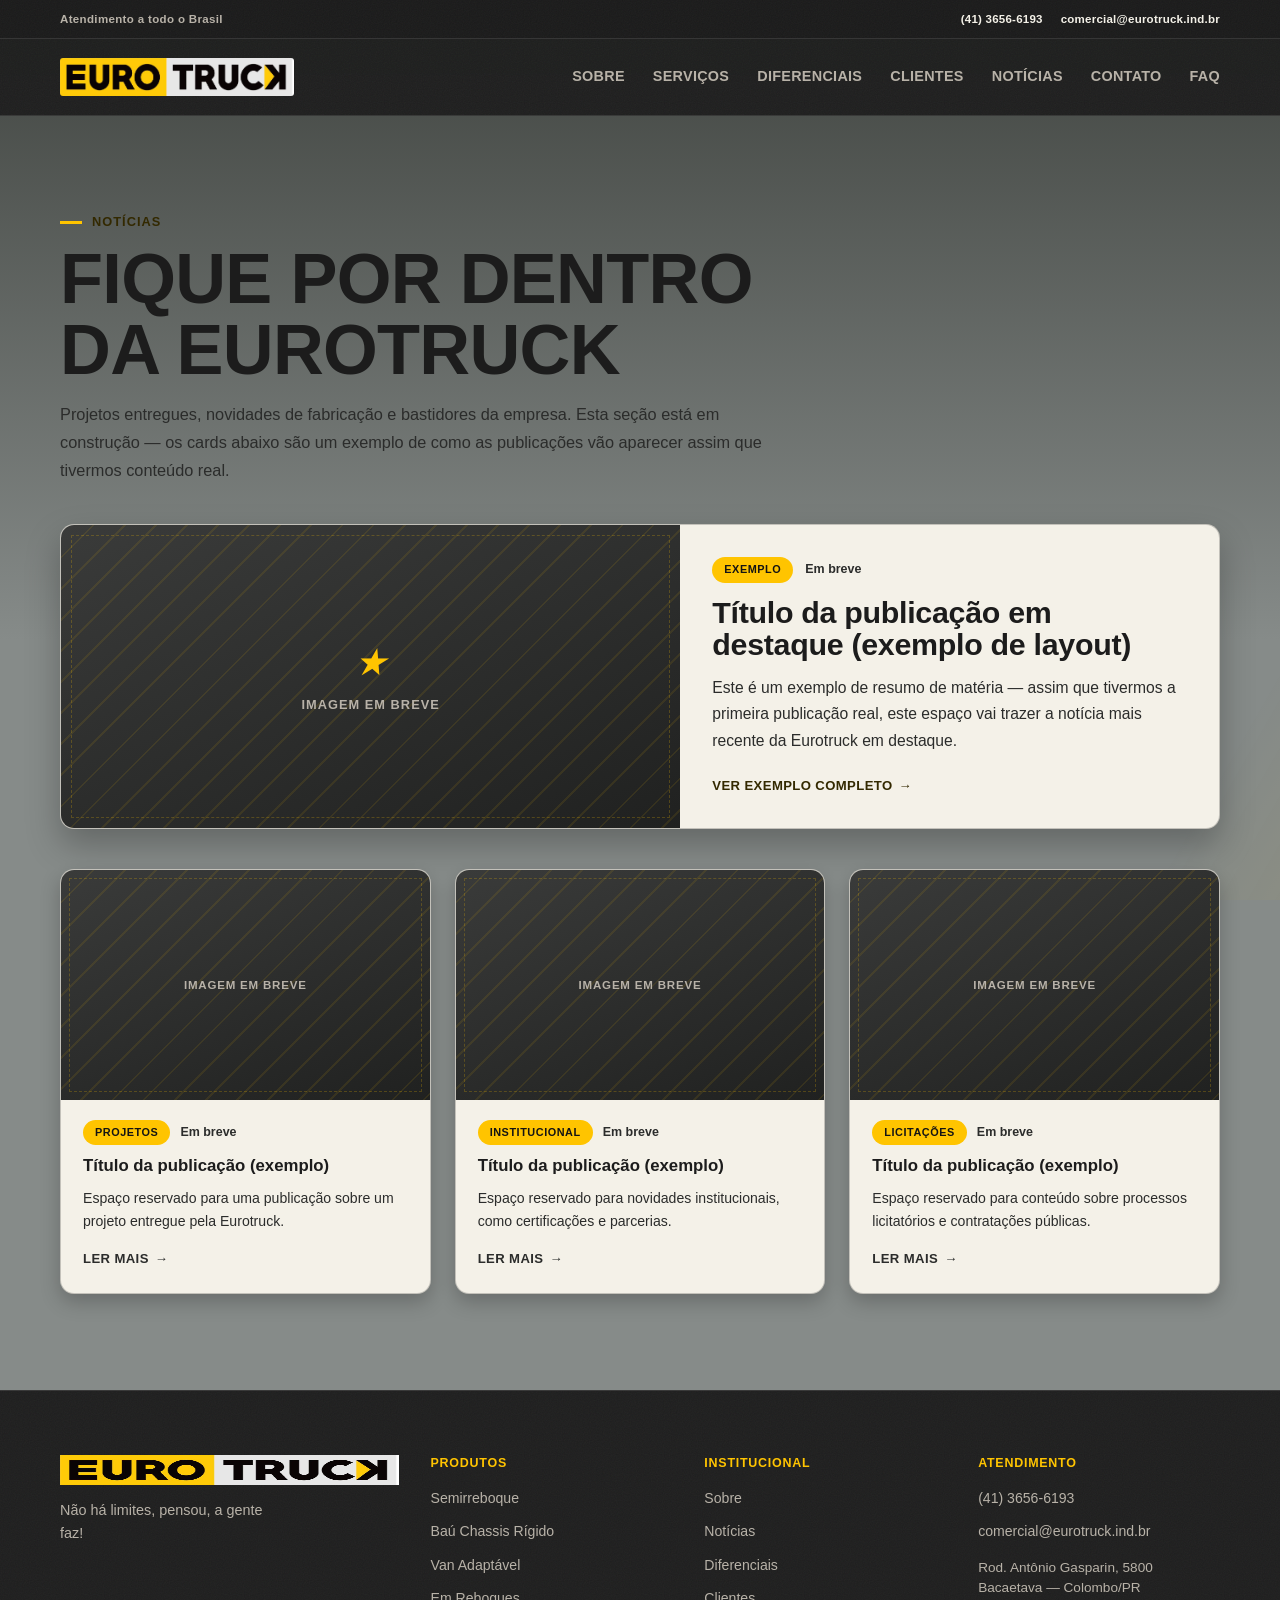
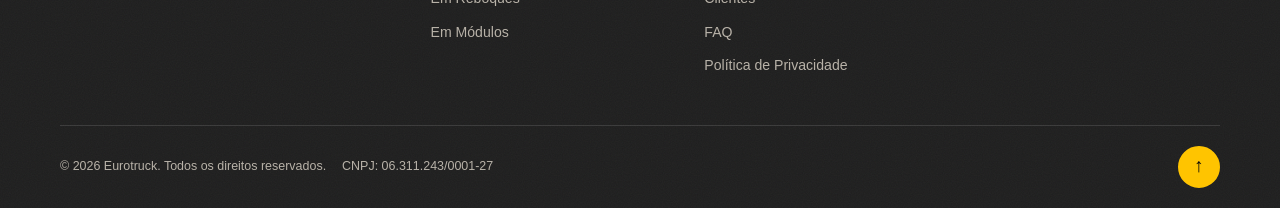
<file: noticias.html>
<!doctype html>
<html lang="pt-BR">
  <head>
    <meta charset="utf-8">
    <meta name="viewport" content="width=device-width, initial-scale=1">
    <meta name="description" content="Novidades, projetos e bastidores da Eurotruck — fabricação de unidades móveis para todo o Brasil.">
    <meta name="theme-color" content="#ffc400">
    <!-- noindex até termos posts reais publicados aqui — trocar pra "index, follow" quando sair do placeholder. -->
    <meta name="robots" content="noindex, follow">
    <meta name="author" content="Eurotruck">
    <title>Notícias | Euro Truck</title>
    <link rel="canonical" href="https://eurotruck.ind.br/noticias.html">
    <link rel="icon" href="assets/img/LogoSite/icon-192.png" type="image/png">
    <link rel="apple-touch-icon" href="assets/img/LogoSite/icon-192.png">
    <link rel="manifest" href="site.webmanifest">
    <link rel="stylesheet" href="assets/css/styles.css">
  </head>
  <body>
    <a class="skip-link" href="#conteudo">Pular para o conteúdo</a>

    <div class="topbar">
      <div class="container topbar-inner">
        <p class="topbar-tagline">Atendimento a todo o Brasil</p>
        <div class="topbar-contacts">
          <a class="topbar-contact" href="tel:+554136566193">(41) 3656-6193</a>
          <a class="topbar-contact" href="mailto:comercial@eurotruck.ind.br">comercial@eurotruck.ind.br</a>
        </div>
      </div>
    </div>

    <header class="site-header">
      <div class="container header-inner">
        <a class="brand" href="/" aria-label="Página inicial da Eurotruck">
          <img class="brand-logo" src="assets/img/LogoSite/Logotipo_EUROTRUCK.PNG" alt="Euro Truck — Soluções em Mobilidade" width="160" height="36">
        </a>

        <button class="menu-toggle" type="button" data-menu-toggle aria-expanded="false" aria-controls="menu-principal">
          <span class="menu-toggle-line" aria-hidden="true"></span>
          <span class="sr-only">Abrir menu</span>
        </button>

        <nav class="site-nav" id="menu-principal" data-menu>
          <a href="/#sobre">Sobre</a>
          <a href="/#servicos">Serviços</a>
          <a href="/#diferenciais">Diferenciais</a>
          <a href="/#clientes">Clientes</a>
          <a href="noticias.html" aria-current="page">Notícias</a>
          <a href="/#contato">Contato</a>
          <a href="/#faq">FAQ</a>
        </nav>
      </div>
    </header>

    <main id="conteudo">
      <section class="section">
        <div class="container">
          <div class="section-heading">
            <p class="eyebrow">Notícias</p>
            <h1>Fique por dentro da Eurotruck</h1>
            <p class="news-intro">
              Projetos entregues, novidades de fabricação e bastidores da empresa. Esta seção está em construção —
              os cards abaixo são um exemplo de como as publicações vão aparecer assim que tivermos conteúdo real.
            </p>
          </div>

          <!-- Post em destaque: exemplo de layout, aponta pra uma página de post modelo (noticia-exemplo.html). -->
          <a class="featured-post" href="noticia-exemplo.html" aria-label="Ler exemplo de publicação em destaque">
            <div class="featured-post-media">
              <span class="featured-post-placeholder"><em style="font-family:var(--font-base); font-size:2rem; color:var(--color-primary);">★</em>Imagem em breve</span>
            </div>
            <div class="featured-post-body">
              <div class="featured-post-meta">
                <span class="news-tag">Exemplo</span>
                <span class="news-date">Em breve</span>
              </div>
              <h2 class="featured-post-title">Título da publicação em destaque (exemplo de layout)</h2>
              <p class="featured-post-excerpt">
                Este é um exemplo de resumo de matéria — assim que tivermos a primeira publicação real, este espaço
                vai trazer a notícia mais recente da Eurotruck em destaque.
              </p>
              <span class="featured-post-cta">Ver exemplo completo <span aria-hidden="true">&rarr;</span></span>
            </div>
          </a>

          <div class="news-grid">
            <article class="news-card" aria-disabled="true">
              <div class="news-card-media">
                <span class="news-card-placeholder">Imagem em breve</span>
              </div>
              <div class="news-card-body">
                <div class="news-card-meta">
                  <span class="news-tag">Projetos</span>
                  <span class="news-date">Em breve</span>
                </div>
                <h3 class="news-card-title">Título da publicação (exemplo)</h3>
                <p class="news-card-excerpt">Espaço reservado para uma publicação sobre um projeto entregue pela Eurotruck.</p>
                <span class="news-card-cta">Ler mais <span aria-hidden="true">&rarr;</span></span>
              </div>
            </article>

            <article class="news-card" aria-disabled="true">
              <div class="news-card-media">
                <span class="news-card-placeholder">Imagem em breve</span>
              </div>
              <div class="news-card-body">
                <div class="news-card-meta">
                  <span class="news-tag">Institucional</span>
                  <span class="news-date">Em breve</span>
                </div>
                <h3 class="news-card-title">Título da publicação (exemplo)</h3>
                <p class="news-card-excerpt">Espaço reservado para novidades institucionais, como certificações e parcerias.</p>
                <span class="news-card-cta">Ler mais <span aria-hidden="true">&rarr;</span></span>
              </div>
            </article>

            <article class="news-card" aria-disabled="true">
              <div class="news-card-media">
                <span class="news-card-placeholder">Imagem em breve</span>
              </div>
              <div class="news-card-body">
                <div class="news-card-meta">
                  <span class="news-tag">Licitações</span>
                  <span class="news-date">Em breve</span>
                </div>
                <h3 class="news-card-title">Título da publicação (exemplo)</h3>
                <p class="news-card-excerpt">Espaço reservado para conteúdo sobre processos licitatórios e contratações públicas.</p>
                <span class="news-card-cta">Ler mais <span aria-hidden="true">&rarr;</span></span>
              </div>
            </article>
          </div>
        </div>
      </section>
    </main>

    <footer class="site-footer">
      <div class="container footer-grid">
        <div class="footer-brand">
          <img class="footer-logo" src="assets/img/LogoSite/Logotipo_EUROTRUCK.PNG" alt="Euro Truck — Soluções em Mobilidade" width="150" height="34">
          <p class="footer-tagline">Não há limites, pensou, a gente faz!</p>
        </div>

        <nav class="footer-col" aria-label="Produtos">
          <h3 class="footer-col-title">Produtos</h3>
          <a href="solucao-semirreboque.html">Semirreboque</a>
          <a href="solucao-bau-chassis-rigido.html">Baú Chassis Rígido</a>
          <a href="solucao-van-adaptavel.html">Van Adaptável</a>
          <a href="solucao-reboques.html">Em Reboques</a>
          <a href="solucao-modulos.html">Em Módulos</a>
        </nav>

        <nav class="footer-col" aria-label="Institucional">
          <h3 class="footer-col-title">Institucional</h3>
          <a href="/#sobre">Sobre</a>
          <a href="noticias.html" aria-current="page">Notícias</a>
          <a href="/#diferenciais">Diferenciais</a>
          <a href="/#clientes">Clientes</a>
          <a href="/#faq">FAQ</a>
          <a href="privacidade.html">Política de Privacidade</a>
        </nav>

        <div class="footer-col">
          <h3 class="footer-col-title">Atendimento</h3>
          <a href="tel:+554136566193">(41) 3656-6193</a>
          <a href="mailto:comercial@eurotruck.ind.br">comercial@eurotruck.ind.br</a>
          <p class="footer-address">Rod. Antônio Gasparin, 5800<br>Bacaetava — Colombo/PR</p>
        </div>
      </div>

      <div class="container footer-bottom">
        <p class="footer-copy">&copy; <span data-year></span> Eurotruck. Todos os direitos reservados.</p>
        <p class="footer-cnpj">CNPJ: 06.311.243/0001-27</p>
        <a class="back-to-top" href="#conteudo" aria-label="Voltar ao início">
          <span aria-hidden="true">↑</span>
        </a>
      </div>
    </footer>

    <script src="assets/js/main.js" defer></script>
  </body>
</html>
</file>
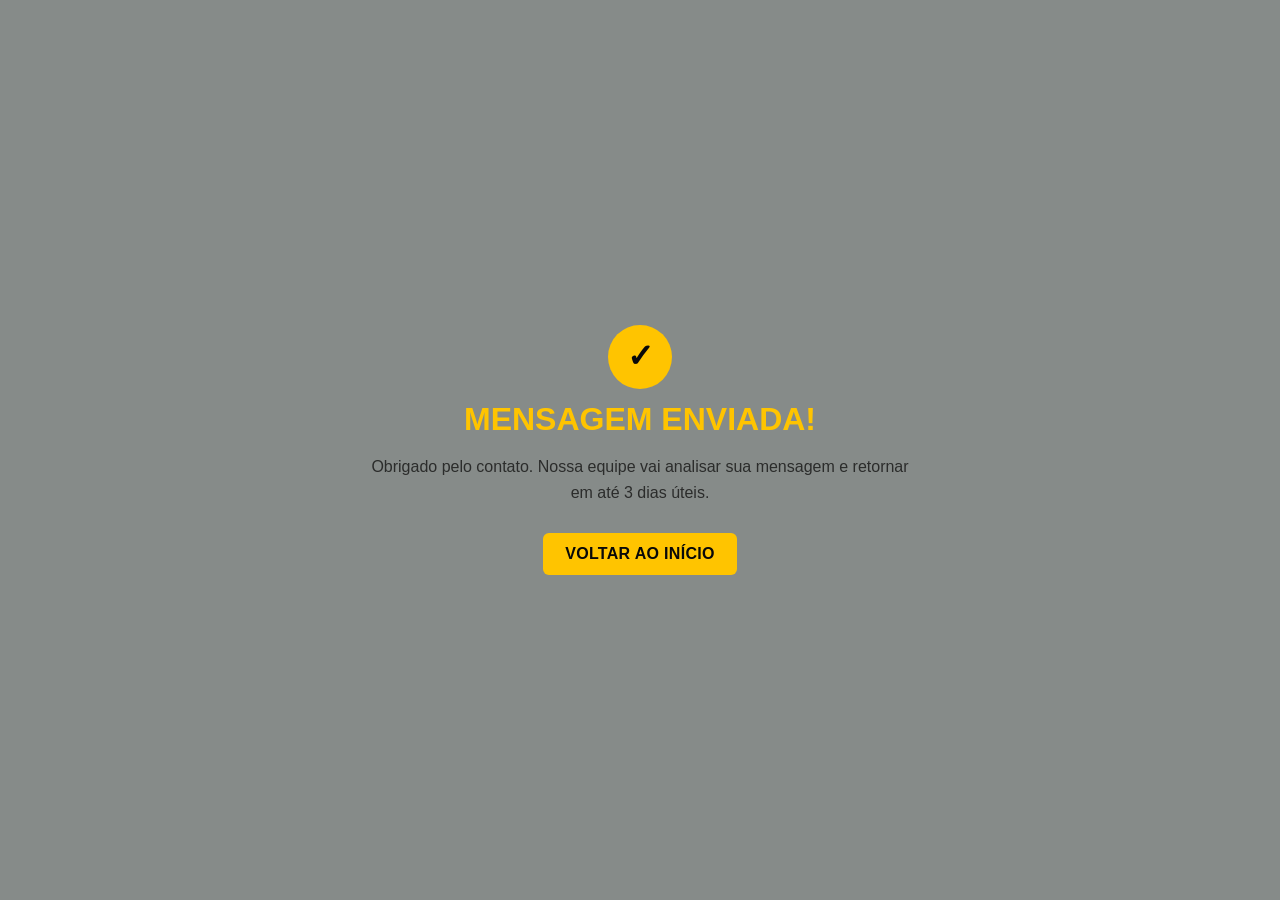
<file: obrigado.html>
<!doctype html>
<html lang="pt-BR">
  <head>
    <meta charset="utf-8">
    <meta name="viewport" content="width=device-width, initial-scale=1">
    <meta name="robots" content="noindex, follow">
    <title>Mensagem enviada | Euro Truck</title>
    <style>
      :root {
        --color-bg: #868b89;
        --color-surface: #f4f1e8;
        --color-ink: #1c1c1c;
        --color-muted: #2b2c2b;
        --color-line: rgba(0, 0, 0, 0.14);
        --color-primary: #ffc400;
        --font-base: "Arial Black", "Arial Narrow", Arial, sans-serif;
      }

      * {
        box-sizing: border-box;
      }

      body {
        margin: 0;
        min-height: 100vh;
        display: flex;
        align-items: center;
        justify-content: center;
        padding: 24px;
        font-family: var(--font-base);
        background: var(--color-bg);
        color: var(--color-ink);
        text-align: center;
      }

      .box {
        max-width: 560px;
      }

      .icon {
        margin: 0 auto 12px;
        width: 64px;
        height: 64px;
        display: flex;
        align-items: center;
        justify-content: center;
        border-radius: 999px;
        background: var(--color-primary);
        color: #090909;
        font-size: 2rem;
        font-weight: 700;
      }

      h1 {
        margin: 12px 0 0;
        color: var(--color-primary);
        font-size: clamp(1.4rem, 4vw, 2rem);
        font-weight: 700;
        text-transform: uppercase;
      }

      p {
        margin: 16px 0 28px;
        color: var(--color-muted);
        font-family: Arial, Helvetica, sans-serif;
        font-weight: 400;
        font-size: 1rem;
        line-height: 1.6;
      }

      a.button {
        display: inline-flex;
        align-items: center;
        justify-content: center;
        padding: 12px 22px;
        border-radius: 6px;
        background: var(--color-primary);
        color: #090909;
        font-weight: 700;
        text-transform: uppercase;
        letter-spacing: 0.02em;
        text-decoration: none;
      }

      a.button:hover {
        background: #ffd84c;
      }
    </style>
  </head>
  <body>
    <div class="box">
      <p class="icon" aria-hidden="true">&check;</p>
      <h1>Mensagem enviada!</h1>
      <p>Obrigado pelo contato. Nossa equipe vai analisar sua mensagem e retornar em até 3 dias úteis.</p>
      <a class="button" href="/">Voltar ao início</a>
    </div>
  </body>
</html>
</file>
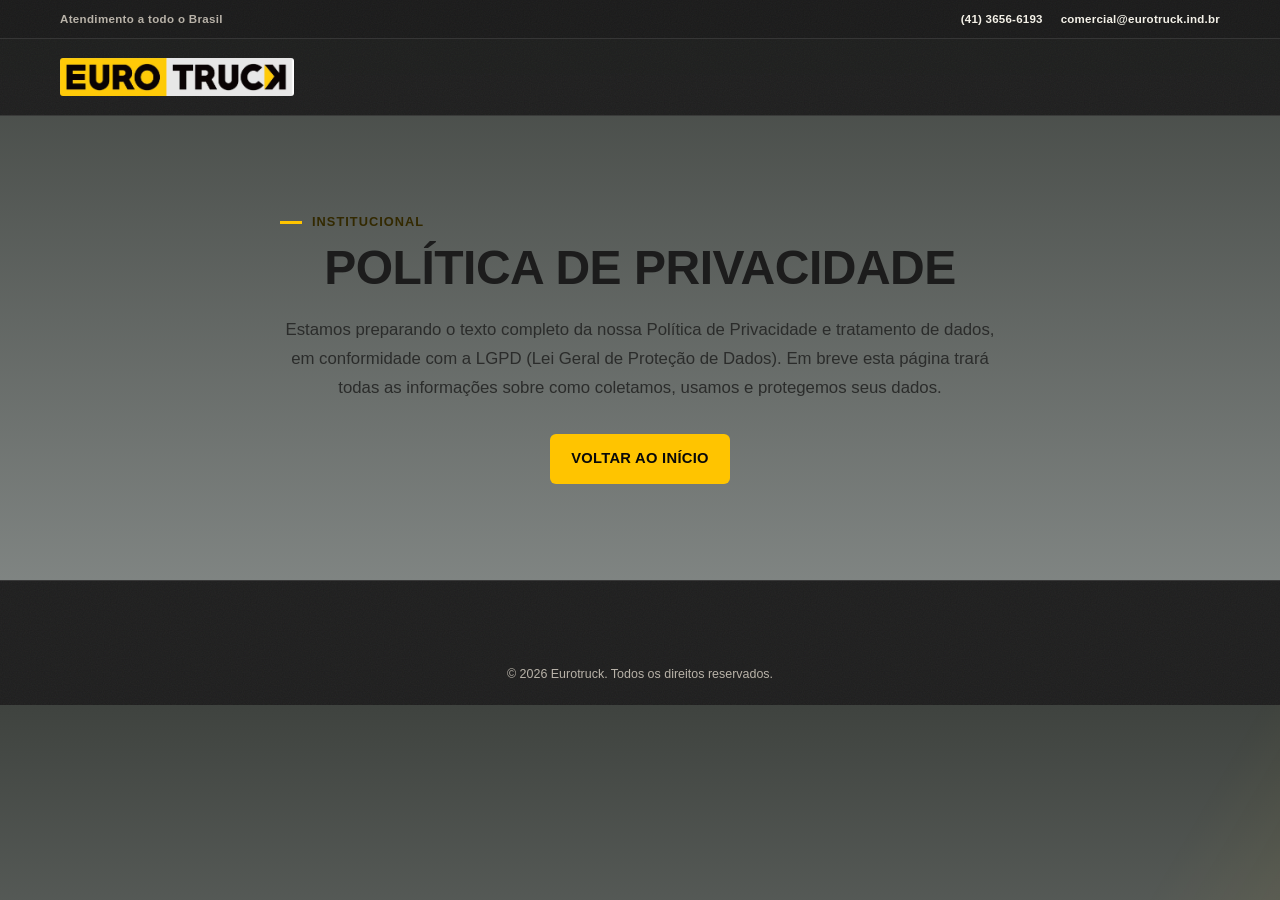
<file: privacidade.html>
<!doctype html>
<html lang="pt-BR">
  <head>
    <meta charset="utf-8">
    <meta name="viewport" content="width=device-width, initial-scale=1">
    <meta name="description" content="Política de Privacidade da Eurotruck.">
    <meta name="robots" content="noindex, follow">
    <meta name="theme-color" content="#ffc400">
    <title>Política de Privacidade | Euro Truck</title>
    <link rel="icon" href="assets/img/LogoSite/icon-192.png" type="image/png">
    <link rel="stylesheet" href="assets/css/styles.css">
  </head>
  <body>
    <div class="topbar">
      <div class="container topbar-inner">
        <p class="topbar-tagline">Atendimento a todo o Brasil</p>
        <div class="topbar-contacts">
          <a class="topbar-contact" href="tel:+554136566193">(41) 3656-6193</a>
          <a class="topbar-contact" href="mailto:comercial@eurotruck.ind.br">comercial@eurotruck.ind.br</a>
        </div>
      </div>
    </div>

    <header class="site-header">
      <div class="container header-inner">
        <a class="brand" href="/" aria-label="Página inicial da Eurotruck">
          <img class="brand-logo" src="assets/img/LogoSite/Logotipo_EUROTRUCK.PNG" alt="Euro Truck — Soluções em Mobilidade" width="160" height="36">
        </a>
      </div>
    </header>

    <main id="conteudo">
      <section class="section simple-page">
        <div class="container simple-page-container">
          <p class="eyebrow">Institucional</p>
          <h1 class="simple-page-title">Política de Privacidade</h1>
          <p class="simple-page-text">
            Estamos preparando o texto completo da nossa Política de Privacidade e tratamento de dados,
            em conformidade com a LGPD (Lei Geral de Proteção de Dados). Em breve esta página trará todas
            as informações sobre como coletamos, usamos e protegemos seus dados.
          </p>
          <a class="button button-primary" href="/">Voltar ao início</a>
        </div>
      </section>
    </main>

    <footer class="site-footer site-footer--simple">
      <div class="container footer-bottom">
        <p class="footer-copy">&copy; <span data-year></span> Eurotruck. Todos os direitos reservados.</p>
      </div>
    </footer>

    <script src="assets/js/main.js" defer></script>
  </body>
</html>
</file>
<file: assets/css/styles.css>
:root {
  --color-bg: #868b89;
  --color-surface: #f4f1e8;
  --color-surface-soft: #eae6da;
  --color-ink: #1c1c1c;
  --color-muted: #2b2c2b;
  --color-line: rgba(0, 0, 0, 0.2);
  --color-primary: #ffc400;
  --color-primary-dark: #ffd84c;

  /* Áreas de foto/mídia ainda não enviada (galerias, vitrine, notícias)
     continuam escuras de propósito — dá mais peso/contraste enquanto
     não tem foto real, em vez de ficar pálido sobre o fundo claro. */
  --color-placeholder-a: #3a3b3a;
  --color-placeholder-b: #202120;
  --color-placeholder-ink: #b8b2a8;

  /* Amarelo como TEXTO (eyebrows, números de destaque, links) só tem
     contraste bom sobre fundo escuro — sobre o cinza claro ou os cards
     creme ele quase some. --color-accent-ink é a versão dourada escura
     usada por padrão (boa leitura nos dois); as faixas escuras
     (topbar/header/contato/rodapé/cookie-banner) sobrescrevem de volta
     pro amarelo puro, porque lá o contraste já é ótimo. */
  --color-accent-ink: #332900;

  --font-base: "Arial Black", "Arial Narrow", Arial, sans-serif;

  /* Escala de elevação — 3 planos (chip/hover leve, card, vitrine/modal)
     em vez de 1 valor de sombra fixo pro site inteiro. Cria sensação real
     de profundidade entre camadas, não só contraste de cor. */
  --shadow-sm: 0 8px 20px rgba(0, 0, 0, 0.22);
  --shadow-md: 0 16px 34px rgba(0, 0, 0, 0.26);
  --shadow-lg: 0 28px 60px rgba(0, 0, 0, 0.36);
  --shadow-soft: var(--shadow-lg);

  /* Tons derivados da própria marca (variações de opacidade do amarelo e
     um cinza mais escuro que o --color-bg) — usados em hover/zebra-stripe,
     nunca cores novas. */
  --color-primary-soft: rgba(255, 196, 0, 0.14);
  --color-bg-deep: #757a78;

  /* Fundo "degradê de estúdio". Primeira tentativa (topo #5c615f/#676c6a,
     1160px) ficou fraca demais na página real: os primeiros 114px já são
     comidos pelo header opaco, e num percurso de 1160px isso é só ~10%
     do caminho — o que sobra visível mal sai do tom de base. Pra realmente
     ler como "fundo de estúdio" (não só um chapado com nome diferente):
     tom bem mais escuro e percurso mais curto, concentrado atrás do hero. */
  --color-bg-gradient-top: #3f433f;
  --color-bg-gradient-height: 640px;

  /* Ruído SVG bem sutil — aplicado só nas faixas propositalmente escuras
     (topbar/header/contato/rodapé/cookie-banner) via ::before com opacity
     baixa, pra tirar o aspecto "flat design" sem mudar nenhuma cor. */
  --noise: url("data:image/svg+xml,%3Csvg xmlns='http://www.w3.org/2000/svg' width='140' height='140'%3E%3Cfilter id='n'%3E%3CfeTurbulence type='fractalNoise' baseFrequency='0.85' numOctaves='2' stitchTiles='stitch'/%3E%3C/filter%3E%3Crect width='100%25' height='100%25' filter='url(%23n)'/%3E%3C/svg%3E");

  --radius: 6px;
  --container: 1160px;
  --topbar-height: 38px;
  --header-height: 76px;
}

* {
  box-sizing: border-box;
}

html {
  scroll-behavior: smooth;
  scroll-padding-top: calc(var(--header-height) + 12px);
}

body {
  margin: 0;
  font-family: var(--font-base);
  color: var(--color-ink);
  /* Degradê fixo no topo do documento (não acompanha o scroll) — simula
     um fundo de estúdio fotográfico atrás do hero, some no --color-bg
     sólido de sempre a partir de --color-bg-gradient-height. */
  background: linear-gradient(180deg, var(--color-bg-gradient-top) 0, var(--color-bg) var(--color-bg-gradient-height));
  line-height: 1.6;
  isolation: isolate;
}

body::after {
  position: fixed;
  inset: 0;
  z-index: -1;
  pointer-events: none;
  background: linear-gradient(120deg, transparent 0 42%, rgba(255, 196, 0, 0.08) 49%, transparent 56% 100%);
  background-size: 220% 220%;
  content: "";
  animation: ambient-sweep 16s linear infinite;
}

@keyframes ambient-sweep {
  from {
    background-position: 120% 0;
  }

  to {
    background-position: -120% 100%;
  }
}

/* ── GRÃO NAS FAIXAS ESCURAS ──
   Ruído bem sutil (5% de opacidade) só nas faixas propositalmente escuras
   do site (topbar/header/contato/rodapé/cookie-banner/formulário das
   páginas de solução) — cada uma já isola seu próprio contexto de
   empilhamento (isolation/backdrop-filter/z-index), então o ::before com
   z-index -1 fica garantido atrás do conteúdo real, na frente só da cor
   de fundo. */
.topbar::before,
.site-header::before,
.contact-section::before,
.solucao-contato-wrap::before,
.site-footer::before,
.cookie-banner::before {
  content: "";
  position: absolute;
  inset: 0;
  z-index: -1;
  border-radius: inherit;
  background-image: var(--noise);
  opacity: 0.05;
  pointer-events: none;
}

img,
svg {
  max-width: 100%;
  height: auto;
  display: block;
}

a {
  color: inherit;
  text-decoration: none;
}

a:hover {
  color: var(--color-accent-ink);
}

.container {
  width: min(100% - 32px, var(--container));
  margin-inline: auto;
}

.skip-link {
  position: fixed;
  left: 16px;
  top: 12px;
  z-index: 100;
  transform: translateY(-140%);
  background: var(--color-primary);
  color: #090909;
  padding: 10px 14px;
  border-radius: var(--radius);
}

.skip-link:focus {
  transform: translateY(0);
}

:focus-visible {
  outline: 2px solid var(--color-primary);
  outline-offset: 3px;
  border-radius: 2px;
}

.sr-only {
  position: absolute;
  width: 1px;
  height: 1px;
  padding: 0;
  margin: -1px;
  overflow: hidden;
  clip: rect(0, 0, 0, 0);
  white-space: nowrap;
  border: 0;
}

/* ── BARRA DE TOPO ── */
.topbar {
  /* Faixa propositalmente escura mesmo no tema claro — sobrescreve as
     variáveis de tema só aqui dentro, pra qualquer elemento filho que
     use var(--color-ink)/var(--color-muted)/var(--color-line) continuar
     com contraste correto sobre o fundo escuro. */
  --color-ink: #f4f1e8;
  --color-muted: #b8b2a8;
  --color-line: rgba(255, 255, 255, 0.12);
  --color-accent-ink: var(--color-primary);
  position: relative;
  isolation: isolate;
  min-height: var(--topbar-height);
  background: #1a1a1a;
  border-bottom: 1px solid var(--color-line);
}

.topbar-inner {
  min-height: var(--topbar-height);
  display: flex;
  align-items: center;
  justify-content: space-between;
  gap: 16px;
  flex-wrap: wrap;
  padding-block: 6px;
}

.topbar-tagline {
  margin: 0;
  font-size: 0.72rem;
  font-weight: 600;
  color: var(--color-muted);
  letter-spacing: 0.03em;
}

.topbar-contacts {
  display: flex;
  align-items: center;
  gap: 18px;
}

.topbar-contact {
  font-size: 0.72rem;
  font-weight: 700;
  color: var(--color-ink);
  letter-spacing: 0.02em;
}

.topbar-contact:hover {
  color: var(--color-primary);
}

/* ── CABEÇALHO ── */
.site-header {
  /* Mesma lógica do .topbar: cabeçalho fica escuro mesmo no tema claro. */
  --color-ink: #f4f1e8;
  --color-muted: #b8b2a8;
  --color-line: rgba(255, 255, 255, 0.12);
  --color-surface: #2c2c2c;
  --color-accent-ink: var(--color-primary);
  position: sticky;
  top: 0;
  z-index: 50;
  min-height: var(--header-height);
  background: rgba(26, 26, 26, 0.9);
  border-bottom: 1px solid var(--color-line);
  backdrop-filter: blur(14px);
}

.header-inner {
  min-height: var(--header-height);
  display: flex;
  align-items: center;
  justify-content: space-between;
  gap: 24px;
}

.brand {
  display: inline-flex;
  align-items: center;
  gap: 12px;
  font-weight: 700;
}

.brand-logo {
  width: auto;
  height: 38px;
  object-fit: contain;
  border-radius: 3px;
}

.site-nav {
  display: flex;
  align-items: center;
  gap: 28px;
  font-family: var(--font-base);
  font-size: 0.9rem;
  font-weight: 600;
  letter-spacing: 0.02em;
  text-transform: uppercase;
  color: var(--color-muted);
}

.site-nav a {
  position: relative;
  padding-block: 4px;
}

.site-nav a::after {
  content: "";
  position: absolute;
  left: 0;
  right: 100%;
  bottom: 0;
  height: 2px;
  background: var(--color-primary);
  transition: right 200ms ease;
}

.site-nav a:hover::after {
  right: 0;
}

.lang-switcher {
  display: flex;
  align-items: center;
  gap: 2px;
  flex-shrink: 0;
}

.lang-btn {
  background: none;
  border: 1px solid transparent;
  border-radius: 4px;
  color: var(--color-muted);
  cursor: pointer;
  font-family: var(--font-base);
  font-size: 0.72rem;
  font-weight: 700;
  letter-spacing: 0.04em;
  padding: 3px 7px;
  transition: color 160ms ease, border-color 160ms ease, background 160ms ease;
}

.lang-btn:hover {
  color: var(--color-ink);
  border-color: var(--color-line);
}

.lang-btn.is-active {
  background: var(--color-primary);
  border-color: var(--color-primary);
  color: #090909;
}

.menu-toggle {
  display: none;
  width: 44px;
  height: 44px;
  border: 1px solid var(--color-line);
  border-radius: var(--radius);
  background: var(--color-surface);
  cursor: pointer;
}

.menu-toggle-line,
.menu-toggle-line::before,
.menu-toggle-line::after {
  display: block;
  width: 20px;
  height: 2px;
  margin-inline: auto;
  background: var(--color-ink);
}

.menu-toggle-line::before,
.menu-toggle-line::after {
  content: "";
}

.menu-toggle-line::before {
  transform: translateY(-7px);
}

.menu-toggle-line::after {
  transform: translateY(5px);
}

.section {
  padding: 96px 0;
}

.section-muted {
  background: rgba(0, 0, 0, 0.035);
}

/* ── HERO ── */
.hero {
  display: flex;
  flex-direction: column;
  gap: 40px;
  padding-block: 56px 72px;
  background:
    radial-gradient(circle at 18% 28%, rgba(255, 196, 0, 0.13), transparent 28%),
    linear-gradient(110deg, rgba(255, 196, 0, 0.1), rgba(255, 255, 255, 0.02) 42%, transparent),
    transparent;
}

/* ── VITRINE DOS MELHORES TRABALHOS ── */
.hero-showcase {
  position: relative;
  height: clamp(300px, 42vw, 540px);
  overflow: hidden;
  border: 1px solid var(--color-line);
  border-radius: var(--radius);
  background:
    repeating-linear-gradient(135deg, rgba(255, 196, 0, 0.09) 0 2px, transparent 2px 26px),
    linear-gradient(160deg, var(--color-placeholder-a), var(--color-placeholder-b));
  box-shadow: var(--shadow-soft);
}

.hero-showcase::after {
  content: "";
  position: absolute;
  inset: 0;
  margin: 14px;
  border: 1px dashed rgba(255, 196, 0, 0.22);
  pointer-events: none;
}

.hero-showcase-slide {
  position: absolute;
  inset: 0;
  display: flex;
  flex-direction: column;
  align-items: center;
  justify-content: center;
  gap: 10px;
  opacity: 0;
  color: var(--color-placeholder-ink);
  font-size: 0.85rem;
  font-weight: 700;
  text-transform: uppercase;
  letter-spacing: 0.1em;
  background: linear-gradient(160deg, rgba(255, 196, 0, 0.08), transparent);
  animation-name: hero-showcase-cycle;
  animation-duration: 12s;
  animation-timing-function: ease-in-out;
  animation-iteration-count: infinite;
  animation-delay: calc(var(--i, 0) * -2s);
}

.hero-showcase-slide em {
  font-family: var(--font-base);
  font-style: normal;
  font-size: 3.2rem;
  font-weight: 700;
  color: var(--color-primary);
}

@keyframes hero-showcase-cycle {
  0%,
  100% {
    opacity: 0;
  }

  3%,
  13% {
    opacity: 1;
  }

  17% {
    opacity: 0;
  }
}

.hero-copy {
  max-width: 680px;
}

.eyebrow {
  display: flex;
  align-items: center;
  gap: 10px;
  margin: 0 0 12px;
  color: var(--color-accent-ink);
  font-family: var(--font-base);
  font-size: 0.8rem;
  font-weight: 700;
  letter-spacing: 0.08em;
  text-transform: uppercase;
}

/* Traço amarelo puro (nunca --color-accent-ink) antes do eyebrow — mesmo
   recurso gráfico em qualquer faixa, clara ou escura, já que é sempre a
   cor de marca, não o tom ajustado pra contraste de texto. */
.eyebrow::before {
  content: "";
  flex-shrink: 0;
  width: 22px;
  height: 3px;
  background: var(--color-primary);
}

h1,
h2,
h3,
h4,
.metric,
.valores-title,
.steps span,
.form-title,
.footer-col-title,
.quicklink-chip {
  font-family: var(--font-base);
}

h1,
h2,
h3,
p {
  overflow-wrap: break-word;
}

h1 {
  margin: 0;
  font-size: clamp(2.6rem, 6vw, 4.4rem);
  font-weight: 700;
  line-height: 1;
  letter-spacing: -0.01em;
  text-transform: uppercase;
}

h2 {
  margin: 0;
  font-size: clamp(2rem, 4vw, 3.2rem);
  font-weight: 700;
  line-height: 1.05;
  letter-spacing: -0.01em;
}

h3 {
  margin: 0 0 12px;
  font-size: 1.15rem;
  font-weight: 600;
  line-height: 1.3;
}

.hero-text {
  max-width: 620px;
  margin: 20px 0 0;
  color: var(--color-muted);
  font-size: 1.1rem;
}

.hero-actions {
  display: flex;
  flex-wrap: wrap;
  gap: 12px;
  margin-top: 32px;
}

.button {
  display: inline-flex;
  min-height: 48px;
  align-items: center;
  justify-content: center;
  padding: 12px 20px;
  border-radius: var(--radius);
  border: 1px solid transparent;
  font-family: var(--font-base);
  font-size: 0.92rem;
  font-weight: 600;
  letter-spacing: 0.02em;
  text-transform: uppercase;
  transition: border-color 180ms ease, color 180ms ease, background 180ms ease, transform 180ms ease;
}

.button-primary {
  background: var(--color-primary);
  color: #090909;
}

.button-primary:hover {
  background: #ffd84c;
  color: #090909;
  transform: translateY(-2px);
}

.button-secondary {
  border-color: var(--color-line);
  background: rgba(0, 0, 0, 0.06);
}

.button-secondary:hover {
  border-color: rgba(255, 196, 0, 0.65);
  color: var(--color-accent-ink);
  transform: translateY(-2px);
}

/* ── FAIXA DE NÚMEROS ── */
.hero-stats {
  display: flex;
  flex-wrap: wrap;
  gap: 32px;
  padding-top: 28px;
  border-top: 1px solid var(--color-line);
}

.metric {
  display: block;
  color: var(--color-accent-ink);
  font-size: 1.9rem;
  font-weight: 700;
  line-height: 1;
}

.metric-label {
  display: block;
  margin-top: 6px;
  color: var(--color-muted);
  font-size: 0.85rem;
}

.hero-phone {
  display: inline-flex;
  flex-direction: column;
  margin-top: 24px;
  gap: 2px;
  text-decoration: none;
}

.hero-phone-label {
  font-size: 0.7rem;
  font-weight: 700;
  color: var(--color-muted);
  text-transform: uppercase;
  letter-spacing: 1.5px;
}

.hero-phone-number {
  font-family: var(--font-base);
  font-size: 1.4rem;
  font-weight: 600;
  color: var(--color-ink);
  letter-spacing: 0.5px;
  transition: color 180ms ease;
}

.hero-phone:hover .hero-phone-number {
  color: var(--color-accent-ink);
}

/* ── ATALHOS RÁPIDOS ── */
.hero-quicklinks {
  display: flex;
  flex-wrap: wrap;
  gap: 10px;
}

.quicklink-chip {
  padding: 9px 18px;
  border: 1px solid var(--color-line);
  border-radius: 999px;
  background: rgba(0, 0, 0, 0.04);
  font-size: 0.82rem;
  font-weight: 600;
  letter-spacing: 0.02em;
  text-transform: uppercase;
  color: var(--color-muted);
  transition: border-color 180ms ease, background 180ms ease, color 180ms ease;
}

.quicklink-chip:hover {
  border-color: var(--color-primary);
  background: rgba(255, 196, 0, 0.1);
  color: var(--color-accent-ink);
}

.content-block p {
  margin: 0 0 18px;
  color: var(--color-muted);
  font-size: 1.05rem;
}

.content-block p:last-child {
  margin-bottom: 0;
}

.section-heading {
  max-width: 720px;
  margin-bottom: 40px;
}

.valores-block {
  margin-top: 56px;
  padding-top: 44px;
  border-top: 1px solid var(--color-line);
}

.valores-header {
  margin-bottom: 24px;
}

.valores-title {
  font-size: 1.6rem;
  font-weight: 700;
  color: var(--color-ink);
  margin: 0 0 6px;
  padding-bottom: 10px;
  border-bottom: 3px solid var(--color-primary);
  display: inline-block;
}

.valores-desc {
  color: var(--color-muted);
  font-size: 0.95rem;
  line-height: 1.7;
  margin: 12px 0 0;
  max-width: 640px;
}

.valores-list {
  display: grid;
  grid-template-columns: repeat(auto-fill, minmax(180px, 1fr));
  gap: 10px 24px;
  list-style: disc;
  padding-left: 20px;
  margin: 0;
  color: var(--color-ink);
  font-size: 0.95rem;
  font-weight: 600;
}

.valores-list li::marker {
  color: var(--color-accent-ink);
}

.two-column {
  display: grid;
  grid-template-columns: minmax(0, 1.1fr) minmax(280px, 0.9fr);
  gap: 56px;
  align-items: center;
}

/* ── CARDS DE SERVIÇO (com área de foto dinâmica) ── */
.card-grid {
  display: flex;
  flex-wrap: wrap;
  justify-content: center;
  gap: 20px;
}

.service-card {
  position: relative;
  overflow: hidden;
  display: flex;
  flex-direction: column;
  flex: 1 1 360px;
  max-width: 420px;
  border-radius: 14px;
  background: var(--color-surface);
  box-shadow: var(--shadow-md);
  transition: transform 180ms ease, box-shadow 180ms ease;
}

.service-card:hover {
  transform: translateY(-5px);
  box-shadow: var(--shadow-lg);
}

.service-card-media {
  position: relative;
  aspect-ratio: 5 / 4;
  flex-shrink: 0;
  overflow: hidden;
  background:
    repeating-linear-gradient(135deg, rgba(255, 196, 0, 0.09) 0 2px, transparent 2px 22px),
    linear-gradient(160deg, var(--color-placeholder-a), var(--color-placeholder-b));
}

.service-card-media::after {
  content: "";
  position: absolute;
  inset: 0;
  border: 1px dashed rgba(255, 196, 0, 0.22);
  margin: 10px;
  pointer-events: none;
}

.gallery-slide {
  position: absolute;
  inset: 0;
  display: flex;
  flex-direction: column;
  align-items: center;
  justify-content: center;
  gap: 4px;
  opacity: 0;
  color: var(--color-placeholder-ink);
  font-size: 0.75rem;
  font-weight: 600;
  text-transform: uppercase;
  letter-spacing: 0.08em;
  background: linear-gradient(160deg, rgba(255, 196, 0, 0.08), transparent);
  animation-name: gallery-cycle;
  animation-duration: calc(var(--slides, 5) * 2s);
  animation-timing-function: ease-in-out;
  animation-iteration-count: infinite;
  animation-play-state: paused;
  animation-delay: calc(var(--i, 0) * -2s);
}

.gallery-slide em {
  font-family: var(--font-base);
  font-style: normal;
  font-size: 1.8rem;
  font-weight: 700;
  color: var(--color-primary);
}

.gallery-slide img,
.hero-showcase-slide img {
  width: 100%;
  height: 100%;
  object-fit: cover;
  display: block;
  /* Fotos reais vêm de fontes bem diferentes (profissional, WhatsApp,
     iluminação variada) — um tom levemente dessaturado/dourado unifica
     tudo sob a mesma identidade; o hover/foco revela a cor cheia como
     recompensa de interação. Não afeta o lightbox (ver abaixo). */
  filter: grayscale(0.35) sepia(0.08) contrast(1.04) brightness(0.94);
  transition: filter 420ms ease;
}

.service-card:hover .gallery-slide img,
.service-card:focus-within .gallery-slide img,
.hero-showcase:hover .hero-showcase-slide img,
.hero-showcase:focus-within .hero-showcase-slide img,
.lightbox-stage img {
  filter: none;
}

.service-card--gallery:hover .gallery-slide {
  animation-play-state: running;
}

/* Foto real (não placeholder de texto): a primeira sempre visível por
   padrão — nem todo visitante vai passar o mouse por cima pra ver algo —
   e o hover continua revelando as demais em sequência. */
.gallery-slide:has(img)[style*="--i:0"],
.hero-showcase-slide:has(img)[style*="--i:0"] {
  opacity: 1;
  animation: none;
}

@keyframes gallery-cycle {
  0%,
  100% {
    opacity: 0;
  }

  4%,
  16% {
    opacity: 1;
  }

  20% {
    opacity: 0;
  }
}

/* ── GATILHO DE LIGHTBOX (vitrine do hero + cards de serviço) ── */
[data-lightbox] {
  cursor: pointer;
}

[data-lightbox]:focus-visible {
  outline: 2px solid var(--color-primary);
  outline-offset: -3px;
}

.media-expand-hint {
  position: absolute;
  z-index: 2;
  right: 12px;
  bottom: 12px;
  padding: 6px 12px;
  border: 1px solid rgba(255, 255, 255, 0.25);
  border-radius: 999px;
  background: rgba(0, 0, 0, 0.55);
  /* Sempre claro: esse selo fica sobre foto/placeholder, que pode ser
     claro ou escuro dependendo do tema — cor fixa, não var(--color-ink). */
  color: #f4f1e8;
  font-size: 0.68rem;
  font-weight: 700;
  text-transform: uppercase;
  letter-spacing: 0.06em;
  opacity: 0.7;
  transition: opacity 180ms ease, background 180ms ease, border-color 180ms ease;
}

[data-lightbox]:hover .media-expand-hint,
[data-lightbox]:focus-visible .media-expand-hint {
  opacity: 1;
  background: rgba(255, 196, 0, 0.16);
  border-color: rgba(255, 196, 0, 0.55);
  color: var(--color-primary);
}

.service-card-banner {
  display: flex;
  flex-direction: column;
  flex: 1;
  padding: 20px 22px 24px;
  background: var(--color-primary);
}

.service-card-banner h3 {
  color: #141414;
  text-transform: uppercase;
}

.service-card-banner p {
  margin: 0 0 16px;
  color: #3a3106;
  font-size: 0.88rem;
  line-height: 1.55;
}

.service-card-cta {
  display: flex;
  align-items: center;
  justify-content: center;
  margin: auto -22px -24px;
  gap: 8px;
  padding: 14px 16px;
  border: 0;
  background: #141414;
  color: var(--color-primary);
  font-family: var(--font-base);
  font-size: 0.76rem;
  font-weight: 700;
  text-transform: uppercase;
  letter-spacing: 0.04em;
  cursor: pointer;
  transition: background 180ms ease;
}

.service-card-cta:hover {
  background: #262626;
}

.steps p,
.contact-section p {
  color: var(--color-muted);
}

/* ── ASSINATURA/SLOGAN ── */
.signature {
  padding: 56px 0;
  background: linear-gradient(100deg, rgba(255, 196, 0, 0.1), transparent 60%);
  border-top: 1px solid var(--color-line);
  border-bottom: 1px solid var(--color-line);
}

.signature-text {
  margin: 0;
  color: var(--color-accent-ink);
  text-align: center;
  font-size: clamp(1.5rem, 4vw, 2.6rem);
  font-weight: 700;
  text-transform: uppercase;
  letter-spacing: 0.01em;
}

/* ── PÁGINAS INSTITUCIONAIS SIMPLES (privacidade, etc.) ── */
.simple-page-container {
  max-width: 720px;
  text-align: center;
}

.simple-page-title {
  font-size: clamp(2rem, 5vw, 3rem);
  text-transform: uppercase;
}

.simple-page-text {
  margin: 24px 0 32px;
  color: var(--color-muted);
  font-size: 1.05rem;
  line-height: 1.7;
}

.site-footer--simple {
  padding-top: 0;
}

.site-footer--simple .footer-bottom {
  border-top: 0;
  justify-content: center;
}

/* ── AVISO DE COOKIES ── */
.cookie-banner {
  /* Mesma lógica do .topbar/.site-header: aviso de cookies continua
     escuro de propósito, mesmo com o resto do site no tema claro. */
  --color-muted: #b8b2a8;
  --color-line: rgba(255, 255, 255, 0.12);
  --color-accent-ink: var(--color-primary);
  position: fixed;
  z-index: 60;
  left: 0;
  right: 0;
  bottom: 0;
  border-top: 1px solid var(--color-line);
  background: rgba(20, 20, 20, 0.97);
  backdrop-filter: blur(8px);
}

.cookie-banner[hidden] {
  display: none;
}

.cookie-banner-inner {
  display: flex;
  flex-wrap: wrap;
  align-items: center;
  justify-content: space-between;
  gap: 16px;
  padding-block: 16px;
}

.cookie-banner-inner p {
  margin: 0;
  max-width: 640px;
  color: var(--color-muted);
  font-size: 0.85rem;
  line-height: 1.5;
}

.cookie-banner-actions {
  display: flex;
  align-items: center;
  gap: 20px;
  flex-shrink: 0;
}

.cookie-banner-actions a {
  font-size: 0.82rem;
  font-weight: 600;
  text-decoration: underline;
  color: var(--color-muted);
}

.cookie-banner-actions a:hover {
  color: var(--color-primary);
}

.cookie-banner .button {
  min-height: 40px;
  padding: 9px 18px;
}

/* ── DIFERENCIAIS ── */
.steps {
  display: grid;
  grid-template-columns: repeat(auto-fill, minmax(240px, 1fr));
  gap: 20px;
  padding: 0;
  margin: 0;
  list-style: none;
}

.steps li {
  position: relative;
  min-height: 200px;
  padding: 28px 24px 24px;
  border: 1px solid var(--color-line);
  border-top: 3px solid var(--color-primary);
  background: var(--color-surface);
  border-radius: var(--radius);
}

.steps span {
  display: block;
  margin-bottom: 14px;
  font-size: 3rem;
  font-weight: 700;
  line-height: 1;
  color: transparent;
  -webkit-text-stroke: 1.5px rgba(255, 196, 0, 0.55);
}

.steps strong {
  display: block;
  font-family: var(--font-base);
  font-size: 1.15rem;
  font-weight: 600;
  text-transform: uppercase;
  letter-spacing: 0.02em;
}

/* ── PÁGINAS DE SOLUÇÃO (solucao-*.html) ── */
.solucao-title {
  font-size: clamp(2rem, 4.2vw, 3.2rem);
  text-wrap: balance;
}

.solucao-content-frame {
  border: 2px solid #141414;
  border-radius: var(--radius);
  padding: 32px;
}

.solucao-contato-wrap {
  /* Mesmo truque do .contact-section: cartão do formulário continua escuro
     de propósito, mesmo com a coluna de texto ao lado no tema claro. */
  --color-ink: #f4f1e8;
  --color-muted: #b8b2a8;
  --color-line: rgba(255, 255, 255, 0.12);
  --color-accent-ink: var(--color-primary);
  position: relative;
  isolation: isolate;
  align-self: start;
  background: #1a1a1a;
  border-radius: var(--radius);
  padding: 4px;
}

.variant-list {
  display: flex;
  flex-wrap: wrap;
  gap: 10px;
  padding: 0;
  margin: 0 0 24px;
  list-style: none;
}

.variant-list li {
  padding: 8px 16px;
  border: 1px solid var(--color-line);
  border-radius: 999px;
  background: var(--color-surface);
  color: var(--color-ink);
  font-family: var(--font-base);
  font-size: 0.85rem;
  font-weight: 700;
  text-transform: uppercase;
  letter-spacing: 0.02em;
}

.solucao-exemplos {
  margin-top: 64px;
}

.solucao-config-wrap {
  max-width: 760px;
  margin: 40px auto 0;
}

.solucao-config-label {
  margin: 0 0 12px;
  font-family: var(--font-base);
  font-weight: 700;
  text-transform: uppercase;
  font-size: 0.85rem;
  letter-spacing: 0.03em;
  color: var(--color-ink);
}

.solucao-config-img {
  display: block;
  width: 100%;
  height: auto;
  border: 1px solid var(--color-line);
  border-radius: var(--radius);
  box-shadow: var(--shadow-soft);
}

.solucao-config-caption {
  margin: 12px 0 0;
  font-size: 0.85rem;
  color: var(--color-muted);
  line-height: 1.5;
}

.dif-selo {
  margin: 24px 0 0;
  padding: 16px 20px;
  border: 1px solid var(--color-line);
  border-left: 4px solid var(--color-primary);
  border-radius: var(--radius);
  background: var(--color-surface);
  color: var(--color-muted);
}

.dif-selo strong {
  color: var(--color-ink);
}

/* ── CONTATO ── */
.contact-section {
  /* Mesma lógica do .topbar/.site-header: seção de contato continua
     escura de propósito, mesmo com o resto do site no tema claro. */
  --color-ink: #f4f1e8;
  --color-muted: #b8b2a8;
  --color-line: rgba(255, 255, 255, 0.12);
  --color-accent-ink: var(--color-primary);
  position: relative;
  isolation: isolate;
  background: #1a1a1a;
  color: #fff;
}

.contact-desc {
  margin-top: 16px;
  color: #d8d2c8;
  font-size: 1rem;
  line-height: 1.7;
}

.contact-grid {
  display: grid;
  grid-template-columns: minmax(0, 1fr) minmax(0, 1.2fr);
  gap: 56px;
  align-items: start;
}

.contact-items {
  display: flex;
  flex-direction: column;
  gap: 10px;
  margin-top: 28px;
}

.contact-item {
  display: flex;
  flex-direction: column;
  gap: 3px;
  padding: 14px 18px;
  border: 1px solid var(--color-line);
  border-left: 4px solid var(--color-primary);
  border-radius: var(--radius);
  background: rgba(255, 255, 255, 0.04);
  transition: background 180ms ease;
  text-decoration: none;
}

.contact-item:hover {
  background: rgba(255, 255, 255, 0.08);
  color: inherit;
}

.contact-item-label {
  font-size: 0.65rem;
  font-weight: 700;
  color: var(--color-primary);
  text-transform: uppercase;
  letter-spacing: 1.5px;
}

.contact-item-value {
  font-size: 0.95rem;
  font-weight: 600;
  color: var(--color-ink);
}

/* ── FORMULÁRIO DE CONTATO ── */
.contact-form {
  background: rgba(255, 255, 255, 0.04);
  border: 1px solid var(--color-line);
  border-radius: var(--radius);
  padding: 28px;
  display: flex;
  flex-direction: column;
  gap: 16px;
}

.form-title {
  font-size: 1.2rem;
  font-weight: 700;
  color: var(--color-ink);
  margin: 0;
  text-transform: uppercase;
  letter-spacing: 0.02em;
}

.form-subtitle {
  font-size: 0.78rem;
  color: var(--color-muted);
  margin: -8px 0 0;
}

.form-row {
  display: grid;
  grid-template-columns: 1fr 1fr;
  gap: 12px;
}

.form-group {
  display: flex;
  flex-direction: column;
  gap: 6px;
}

.form-group > label:not(.service-option) {
  font-size: 0.68rem;
  font-weight: 700;
  color: var(--color-muted);
  text-transform: uppercase;
  letter-spacing: 1px;
}

.contact-form input[type="text"],
.contact-form input[type="email"],
.contact-form input[type="tel"],
.contact-form textarea {
  background: rgba(255, 255, 255, 0.06);
  border: 1px solid var(--color-line);
  border-radius: var(--radius);
  color: var(--color-ink);
  font-family: inherit;
  font-size: 0.9rem;
  padding: 11px 14px;
  transition: border-color 180ms ease;
  outline: none;
  width: 100%;
}

.contact-form textarea {
  resize: none;
}

.contact-form input::placeholder,
.contact-form textarea::placeholder {
  color: var(--color-muted);
  opacity: 0.5;
}

.contact-form input:focus,
.contact-form textarea:focus {
  border-color: var(--color-primary);
}

.service-options {
  display: grid;
  grid-template-columns: 1fr 1fr;
  gap: 8px;
}

.service-option {
  display: flex;
  align-items: center;
  gap: 8px;
  padding: 10px 12px;
  border: 1px solid var(--color-line);
  border-radius: var(--radius);
  cursor: pointer;
  font-size: 0.8rem;
  font-weight: 600;
  color: var(--color-muted);
  transition: border-color 180ms ease, color 180ms ease, background 180ms ease;
  user-select: none;
}

.service-option:hover {
  border-color: rgba(255, 196, 0, 0.4);
  color: var(--color-ink);
}

.service-option input[type="radio"] {
  display: none;
}

.service-option:has(input:checked) {
  border-color: var(--color-primary);
  background: rgba(255, 196, 0, 0.1);
  color: var(--color-primary);
}

.char-counter {
  font-size: 0.68rem;
  color: var(--color-muted);
  text-align: right;
  margin-top: -10px;
  transition: color 180ms ease;
}

.char-counter.is-low {
  color: #e8a000;
}

.char-counter.is-empty {
  color: #e05555;
}

.form-submit {
  width: 100%;
  margin-top: 4px;
}

.form-submit:disabled {
  opacity: 0.6;
  cursor: not-allowed;
}

.form-status {
  margin: 4px 0 0;
  font-size: 0.82rem;
  font-weight: 700;
  text-align: center;
}

.form-status.is-success {
  color: var(--color-primary);
}

.form-status.is-error {
  color: #e05555;
}

.section-desc {
  margin: 12px 0 0;
  color: var(--color-muted);
  font-size: 0.95rem;
  max-width: 560px;
}

/* ── CLIENTES ── */
.client-grid {
  display: grid;
  grid-template-columns: repeat(auto-fill, minmax(200px, 1fr));
  gap: 12px;
  padding: 0;
  margin: 0;
  list-style: none;
}

.client-card {
  position: relative;
  display: flex;
  align-items: center;
  justify-content: center;
  min-height: 110px;
  padding: 20px;
  border: 1px solid var(--color-line);
  border-left: 4px solid var(--color-primary);
  border-radius: var(--radius);
  background: var(--color-surface);
  overflow: hidden;
  transition: border-color 220ms ease, background 220ms ease, transform 220ms ease, box-shadow 220ms ease;
}

.client-card:hover {
  border-color: rgba(255, 196, 0, 0.55);
  background: var(--color-surface-soft);
  transform: translateY(-3px);
  box-shadow: var(--shadow-sm);
}

.client-name {
  font-family: var(--font-base);
  font-size: 0.85rem;
  font-weight: 600;
  letter-spacing: 0.02em;
  text-transform: uppercase;
  color: var(--color-ink);
  text-align: center;
  line-height: 1.4;
  transition: opacity 220ms ease;
  z-index: 1;
}

.client-logo {
  position: absolute;
  inset: 0;
  width: 100%;
  height: 100%;
  object-fit: contain;
  padding: 18px;
  opacity: 0;
  transition: opacity 220ms ease, transform 220ms ease;
  transform: scale(0.92);
}

.client-card:hover .client-logo {
  opacity: 1;
  transform: scale(1);
}

.client-card:hover .client-name {
  opacity: 0;
}

/* ── FAQ ── */
.faq-list {
  display: flex;
  flex-direction: column;
  max-width: 780px;
}

.faq-item {
  border-bottom: 1px solid var(--color-line);
}

.faq-item:first-of-type {
  border-top: 1px solid var(--color-line);
}

.faq-question {
  display: flex;
  justify-content: space-between;
  align-items: center;
  gap: 16px;
  padding: 20px 0;
  cursor: pointer;
  font-size: 1rem;
  font-weight: 700;
  color: var(--color-ink);
  list-style: none;
  transition: color 180ms ease;
}

.faq-question::-webkit-details-marker {
  display: none;
}

.faq-icon {
  flex-shrink: 0;
  width: 26px;
  height: 26px;
  border: 1px solid var(--color-line);
  border-radius: 50%;
  display: inline-flex;
  align-items: center;
  justify-content: center;
  color: var(--color-accent-ink);
  font-size: 1.1rem;
  font-weight: 400;
  line-height: 1;
  transition: transform 220ms ease, border-color 180ms ease;
}

.faq-icon::before {
  content: "+";
}

details[open] > .faq-question {
  color: var(--color-accent-ink);
}

details[open] > .faq-question .faq-icon {
  transform: rotate(45deg);
  border-color: var(--color-primary);
}

.faq-answer {
  padding: 0 0 20px;
  margin: 0;
  color: var(--color-muted);
  font-size: 0.95rem;
  line-height: 1.75;
  max-width: 680px;
}

/* ── NOTÍCIAS (listagem) ── */
.news-tag {
  display: inline-flex;
  align-items: center;
  padding: 4px 12px;
  border-radius: 999px;
  background: var(--color-primary);
  color: #141414;
  font-size: 0.68rem;
  font-weight: 700;
  text-transform: uppercase;
  letter-spacing: 0.05em;
}

.news-date {
  font-size: 0.78rem;
  font-weight: 600;
  color: var(--color-muted);
}

.featured-post {
  display: grid;
  grid-template-columns: minmax(0, 1.1fr) minmax(280px, 0.9fr);
  gap: 32px;
  align-items: stretch;
  margin-bottom: 40px;
  border: 1px solid var(--color-line);
  border-radius: 14px;
  overflow: hidden;
  background: var(--color-surface);
  box-shadow: var(--shadow-md);
}

.featured-post-media {
  position: relative;
  min-height: 260px;
  background:
    repeating-linear-gradient(135deg, rgba(255, 196, 0, 0.09) 0 2px, transparent 2px 22px),
    linear-gradient(160deg, var(--color-placeholder-a), var(--color-placeholder-b));
}

.featured-post-media::after {
  content: "";
  position: absolute;
  inset: 0;
  border: 1px dashed rgba(255, 196, 0, 0.22);
  margin: 10px;
  pointer-events: none;
}

.featured-post-placeholder {
  position: absolute;
  inset: 0;
  display: flex;
  flex-direction: column;
  align-items: center;
  justify-content: center;
  gap: 6px;
  color: var(--color-placeholder-ink);
  font-size: 0.8rem;
  font-weight: 600;
  text-transform: uppercase;
  letter-spacing: 0.08em;
}

.featured-post-body {
  display: flex;
  flex-direction: column;
  gap: 14px;
  padding: 32px 32px 32px 0;
}

.featured-post-meta {
  display: flex;
  align-items: center;
  gap: 12px;
}

.featured-post-title {
  margin: 0;
  font-size: clamp(1.4rem, 2.6vw, 1.9rem);
}

.featured-post-excerpt {
  margin: 0;
  color: var(--color-muted);
  font-size: 0.98rem;
  line-height: 1.7;
}

.news-grid {
  display: grid;
  grid-template-columns: repeat(auto-fit, minmax(280px, 1fr));
  gap: 24px;
}

.news-card {
  display: flex;
  flex-direction: column;
  border: 1px solid var(--color-line);
  border-radius: 14px;
  overflow: hidden;
  background: var(--color-surface);
  box-shadow: var(--shadow-sm);
  transition: transform 180ms ease, box-shadow 180ms ease;
}

.news-card:hover {
  transform: translateY(-4px);
  box-shadow: var(--shadow-md);
}

.news-card-media {
  position: relative;
  aspect-ratio: 16 / 10;
  background:
    repeating-linear-gradient(135deg, rgba(255, 196, 0, 0.09) 0 2px, transparent 2px 22px),
    linear-gradient(160deg, var(--color-placeholder-a), var(--color-placeholder-b));
}

.news-card-media::after {
  content: "";
  position: absolute;
  inset: 0;
  border: 1px dashed rgba(255, 196, 0, 0.22);
  margin: 8px;
  pointer-events: none;
}

.news-card-placeholder {
  position: absolute;
  inset: 0;
  display: flex;
  align-items: center;
  justify-content: center;
  color: var(--color-placeholder-ink);
  font-size: 0.72rem;
  font-weight: 600;
  text-transform: uppercase;
  letter-spacing: 0.07em;
}

.news-card-body {
  display: flex;
  flex-direction: column;
  gap: 10px;
  padding: 20px 22px 24px;
}

.news-card-meta {
  display: flex;
  align-items: center;
  gap: 10px;
}

.news-card-title {
  margin: 0;
  font-size: 1.05rem;
}

.news-card-excerpt {
  margin: 0;
  color: var(--color-muted);
  font-size: 0.88rem;
  line-height: 1.6;
}

.news-card-cta,
.featured-post-cta {
  display: inline-flex;
  align-items: center;
  gap: 6px;
  margin-top: auto;
  padding-top: 6px;
  color: var(--color-accent-ink);
  font-size: 0.82rem;
  font-weight: 700;
  text-transform: uppercase;
  letter-spacing: 0.03em;
}

.news-card[aria-disabled="true"],
.featured-post[aria-disabled="true"] {
  cursor: default;
}

.news-card[aria-disabled="true"] .news-card-cta,
.featured-post[aria-disabled="true"] .featured-post-cta {
  color: var(--color-muted);
}

.news-intro {
  max-width: 720px;
  margin: 16px 0 0;
  color: var(--color-muted);
  font-size: 1.02rem;
  line-height: 1.7;
}

/* ── POST DE NOTÍCIA (página individual) ── */
.post-header {
  max-width: 780px;
}

.post-meta {
  display: flex;
  align-items: center;
  gap: 12px;
  margin-bottom: 16px;
}

.post-title {
  margin: 0;
}

.post-lead {
  margin: 16px 0 0;
  color: var(--color-muted);
  font-size: 1.1rem;
  line-height: 1.7;
}

.post-media {
  position: relative;
  aspect-ratio: 16 / 8;
  margin: 40px 0;
  border-radius: 14px;
  overflow: hidden;
  border: 1px solid var(--color-line);
  background:
    repeating-linear-gradient(135deg, rgba(255, 196, 0, 0.09) 0 2px, transparent 2px 26px),
    linear-gradient(160deg, var(--color-placeholder-a), var(--color-placeholder-b));
}

.post-media::after {
  content: "";
  position: absolute;
  inset: 0;
  border: 1px dashed rgba(255, 196, 0, 0.22);
  margin: 14px;
  pointer-events: none;
}

.post-media-placeholder {
  position: absolute;
  inset: 0;
  display: flex;
  flex-direction: column;
  align-items: center;
  justify-content: center;
  gap: 8px;
  color: var(--color-placeholder-ink);
  font-size: 0.85rem;
  font-weight: 700;
  text-transform: uppercase;
  letter-spacing: 0.08em;
}

.post-body {
  max-width: 720px;
  display: flex;
  flex-direction: column;
  gap: 18px;
}

.post-body p {
  margin: 0;
  color: var(--color-muted);
  font-size: 1.02rem;
  line-height: 1.8;
}

.post-body h2 {
  font-size: 1.5rem;
  margin-top: 12px;
}

.post-back {
  display: inline-flex;
  align-items: center;
  gap: 8px;
  margin-top: 40px;
  color: var(--color-muted);
  font-size: 0.88rem;
  font-weight: 700;
  text-transform: uppercase;
  letter-spacing: 0.03em;
}

.post-back:hover {
  color: var(--color-accent-ink);
}

@media (max-width: 840px) {
  .featured-post {
    grid-template-columns: 1fr;
  }

  .featured-post-media {
    min-height: 220px;
  }

  .featured-post-body {
    padding: 0 24px 28px;
  }
}

/* ── LIGHTBOX (álbum de fotos ampliado) ── */
.lightbox {
  /* Moldura propositalmente escura (como topbar/header/rodapé) em vez do
     branco/creme do tema claro — fica melhor pra ver foto em destaque e
     não compete com as cores da imagem. */
  --color-ink: #f4f1e8;
  --color-muted: #b8b2a8;
  --color-line: rgba(255, 255, 255, 0.12);
  --color-surface: #141414;
  --color-accent-ink: var(--color-primary);
  width: min(94vw, 1180px);
  max-height: 92vh;
  margin: auto;
  padding: 0;
  border: 1px solid var(--color-line);
  border-radius: var(--radius);
  background: var(--color-surface);
  color: var(--color-ink);
  box-shadow: var(--shadow-soft);
}

.lightbox::backdrop {
  background: rgba(0, 0, 0, 0.78);
}

.lightbox-header {
  display: flex;
  align-items: center;
  justify-content: space-between;
  gap: 16px;
  padding: 16px 20px;
  border-bottom: 1px solid var(--color-line);
}

.lightbox-title {
  margin: 0;
  font-family: var(--font-base);
  font-size: 1.1rem;
  font-weight: 700;
  text-transform: uppercase;
  letter-spacing: 0.02em;
}

.lightbox-close {
  display: inline-flex;
  align-items: center;
  justify-content: center;
  width: 36px;
  height: 36px;
  flex-shrink: 0;
  border: 1px solid var(--color-line);
  border-radius: 50%;
  background: transparent;
  color: var(--color-ink);
  font-size: 1.3rem;
  line-height: 1;
  cursor: pointer;
  transition: border-color 180ms ease, color 180ms ease;
}

.lightbox-close:hover {
  border-color: var(--color-primary);
  color: var(--color-accent-ink);
}

.lightbox-stage {
  position: relative;
  height: min(76vh, 740px);
  overflow: hidden;
  background:
    repeating-linear-gradient(135deg, rgba(255, 196, 0, 0.09) 0 2px, transparent 2px 26px),
    linear-gradient(160deg, var(--color-placeholder-a), var(--color-placeholder-b));
}

.lightbox-stage .hero-showcase-slide,
.lightbox-stage .gallery-slide {
  position: static !important;
  opacity: 1 !important;
  animation: none !important;
  width: 100%;
  height: 100%;
}

.lightbox-stage .hero-showcase-slide em,
.lightbox-stage .gallery-slide em {
  font-size: 3.4rem;
}

.lightbox-footer {
  display: flex;
  align-items: center;
  justify-content: center;
  gap: 24px;
  padding: 14px 20px;
  border-top: 1px solid var(--color-line);
}

.lightbox-nav {
  display: inline-flex;
  align-items: center;
  justify-content: center;
  width: 40px;
  height: 40px;
  border: 1px solid var(--color-line);
  border-radius: 50%;
  background: transparent;
  color: var(--color-ink);
  font-size: 1.1rem;
  cursor: pointer;
  transition: border-color 180ms ease, color 180ms ease, background 180ms ease;
}

.lightbox-nav:hover {
  border-color: var(--color-primary);
  background: rgba(255, 196, 0, 0.1);
  color: var(--color-accent-ink);
}

.lightbox-nav[hidden] {
  display: none;
}

.lightbox-counter {
  min-width: 64px;
  text-align: center;
  color: var(--color-muted);
  font-size: 0.85rem;
  font-weight: 600;
}

/* ── RODAPÉ ── */
.site-footer {
  /* Mesma lógica do .topbar/.site-header: rodapé continua escuro de
     propósito, mesmo com o resto do site no tema claro. */
  --color-ink: #f4f1e8;
  --color-muted: #b8b2a8;
  --color-line: rgba(255, 255, 255, 0.12);
  --color-accent-ink: var(--color-primary);
  position: relative;
  isolation: isolate;
  padding-top: 64px;
  background: #1e1e1e;
  color: var(--color-ink);
  border-top: 1px solid var(--color-line);
}

.footer-grid {
  display: grid;
  grid-template-columns: 1.4fr 1fr 1fr 1fr;
  gap: 32px;
  padding-bottom: 48px;
  border-bottom: 1px solid var(--color-line);
}

.footer-brand {
  display: flex;
  flex-direction: column;
  gap: 14px;
}

.footer-logo {
  height: 30px;
  width: auto;
}

.footer-tagline {
  margin: 0;
  color: var(--color-muted);
  font-size: 0.9rem;
  max-width: 220px;
}

.footer-col {
  display: flex;
  flex-direction: column;
  gap: 11px;
}

.footer-col-title {
  margin: 0 0 4px;
  font-size: 0.78rem;
  font-weight: 700;
  letter-spacing: 0.06em;
  text-transform: uppercase;
  color: var(--color-primary);
}

.footer-col a {
  font-size: 0.88rem;
  color: var(--color-muted);
}

.footer-col a:hover {
  color: var(--color-ink);
}

.footer-address {
  margin: 4px 0 0;
  font-size: 0.85rem;
  color: var(--color-muted);
  line-height: 1.5;
}

.footer-bottom {
  display: flex;
  align-items: center;
  justify-content: space-between;
  gap: 16px;
  padding-block: 20px;
}

.footer-copy,
.footer-cnpj {
  margin: 0;
  font-size: 0.78rem;
  color: var(--color-muted);
}

.back-to-top {
  display: inline-flex;
  align-items: center;
  justify-content: center;
  width: 42px;
  height: 42px;
  border: 2px solid var(--color-primary);
  border-radius: 50%;
  background: var(--color-primary);
  color: #090909;
  font-size: 1.2rem;
  font-weight: 800;
  flex-shrink: 0;
  margin-left: auto;
  transition: background 180ms ease, transform 180ms ease, box-shadow 180ms ease;
}

.back-to-top:hover {
  background: #ffd84c;
  color: #090909;
  transform: translateY(-3px);
  box-shadow: 0 6px 20px rgba(255, 196, 0, 0.35);
}

@media (max-width: 980px) {
  .footer-grid {
    grid-template-columns: 1fr 1fr;
  }

  .footer-brand {
    grid-column: 1 / -1;
  }
}

@media (max-width: 840px) {
  .menu-toggle {
    display: inline-grid;
    place-items: center;
  }

  .lang-switcher {
    order: -1;
  }

  .site-nav {
    position: absolute;
    inset: var(--header-height) 16px auto;
    display: none;
    grid-template-columns: 1fr;
    gap: 0;
    padding: 10px;
    border: 1px solid var(--color-line);
    border-radius: var(--radius);
    background: var(--color-surface);
    box-shadow: var(--shadow-soft);
    text-transform: none;
  }

  .site-nav.is-open {
    display: grid;
  }

  .site-nav a {
    padding: 14px;
  }

  .site-nav a::after {
    display: none;
  }

  .topbar-tagline {
    display: none;
  }

  .two-column,
  .contact-grid {
    grid-template-columns: 1fr;
  }

  .form-row,
  .service-options {
    grid-template-columns: 1fr;
  }

  .section {
    padding: 64px 0;
  }

  .footer-grid {
    grid-template-columns: 1fr;
  }
}

@media (max-width: 520px) {
  .container {
    width: min(100% - 24px, var(--container));
  }

  .brand-logo {
    height: 30px;
  }

  .hero-actions {
    flex-direction: column;
  }

  .footer-bottom {
    flex-direction: column;
    align-items: flex-start;
    text-align: left;
  }

  .back-to-top {
    margin-left: 0;
  }

  .button {
    width: 100%;
  }
}

/* ── ENTRADA AO ROLAR A PÁGINA ──
   .reveal só é aplicada via JS (main.js), nunca direto no HTML/CSS — se o
   JS não rodar por qualquer motivo, nada fica escondido por padrão. Leve
   variação de atraso por elemento via --reveal-i (mesmo recurso já usado
   em --i nas galerias). */
.reveal {
  opacity: 0;
  transform: translateY(24px);
  transition: opacity 640ms ease calc(var(--reveal-i, 0) * 70ms), transform 640ms ease calc(var(--reveal-i, 0) * 70ms);
}

.reveal.is-visible {
  opacity: 1;
  transform: translateY(0);
}

@media (prefers-reduced-motion: reduce) {
  *,
  *::before,
  *::after {
    scroll-behavior: auto;
    transition-duration: 0.01ms !important;
    animation-duration: 0.01ms !important;
    animation-iteration-count: 1 !important;
  }
}
</file>
